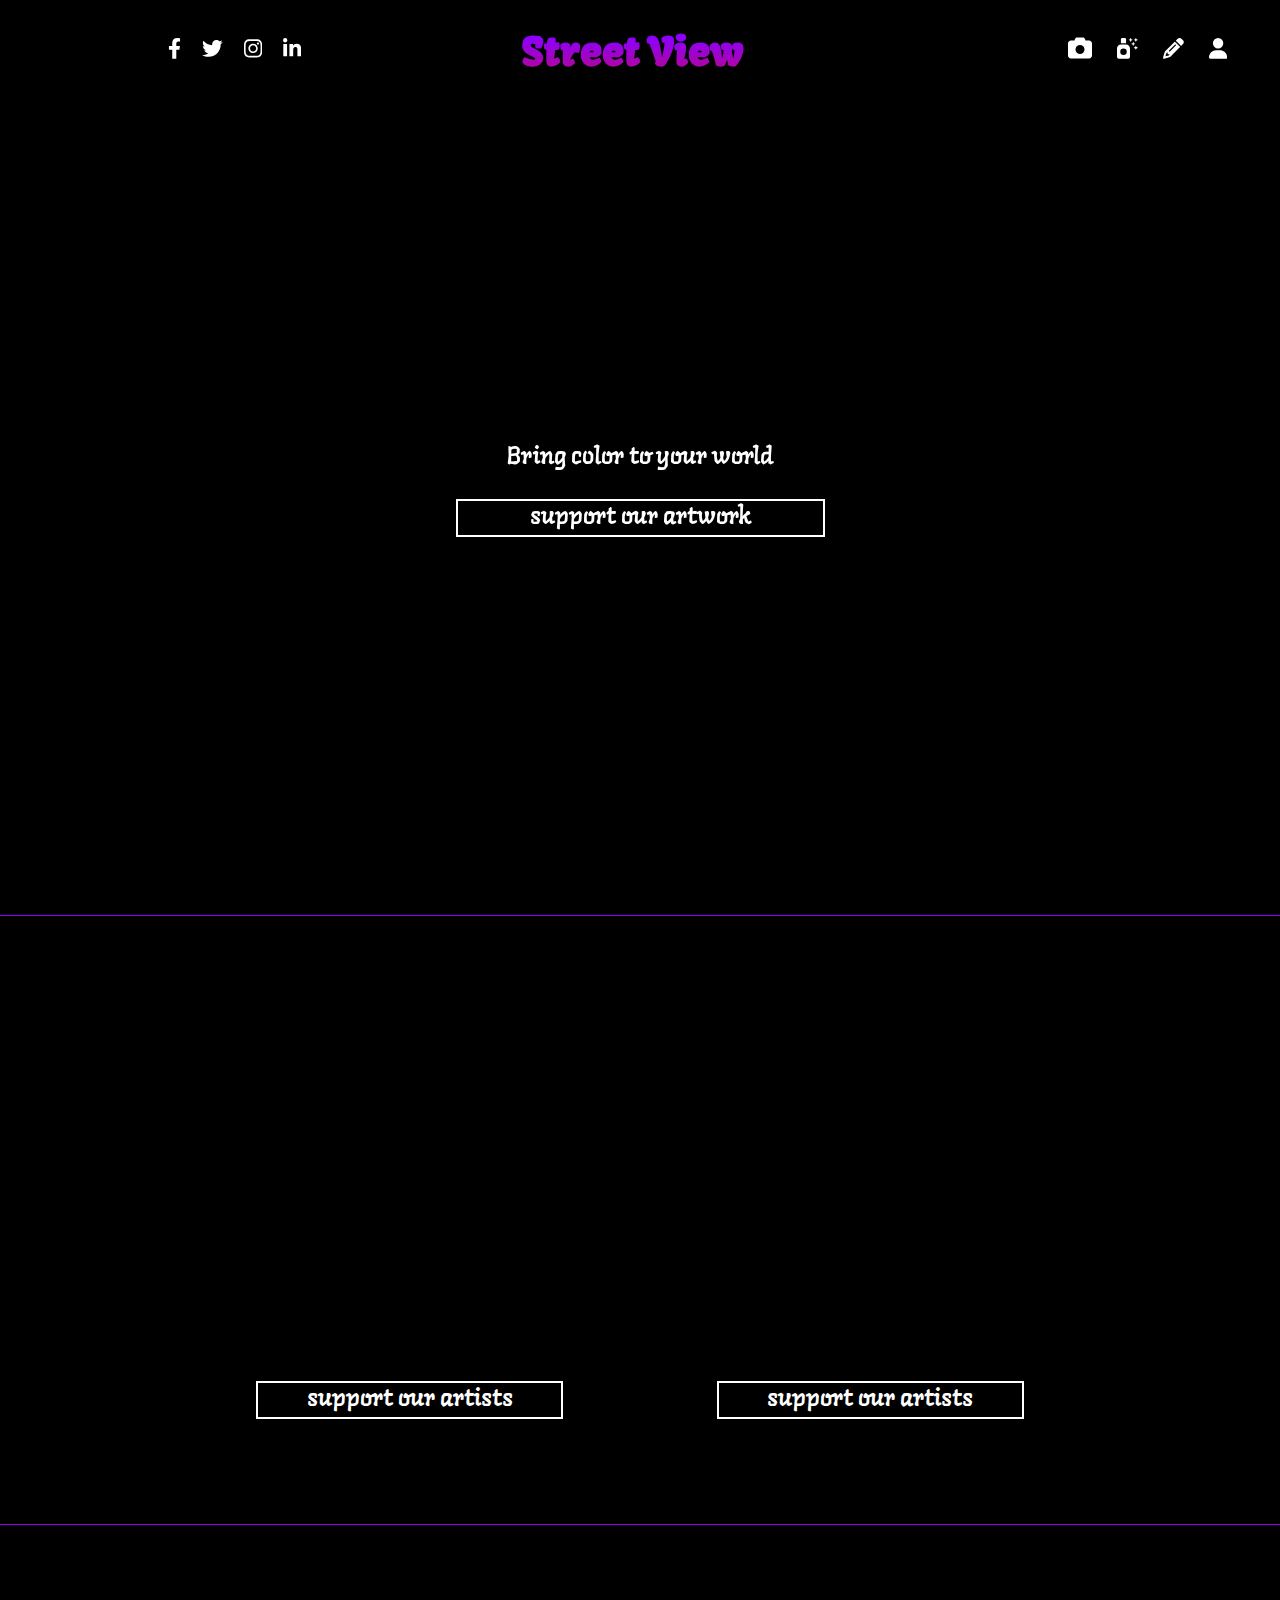
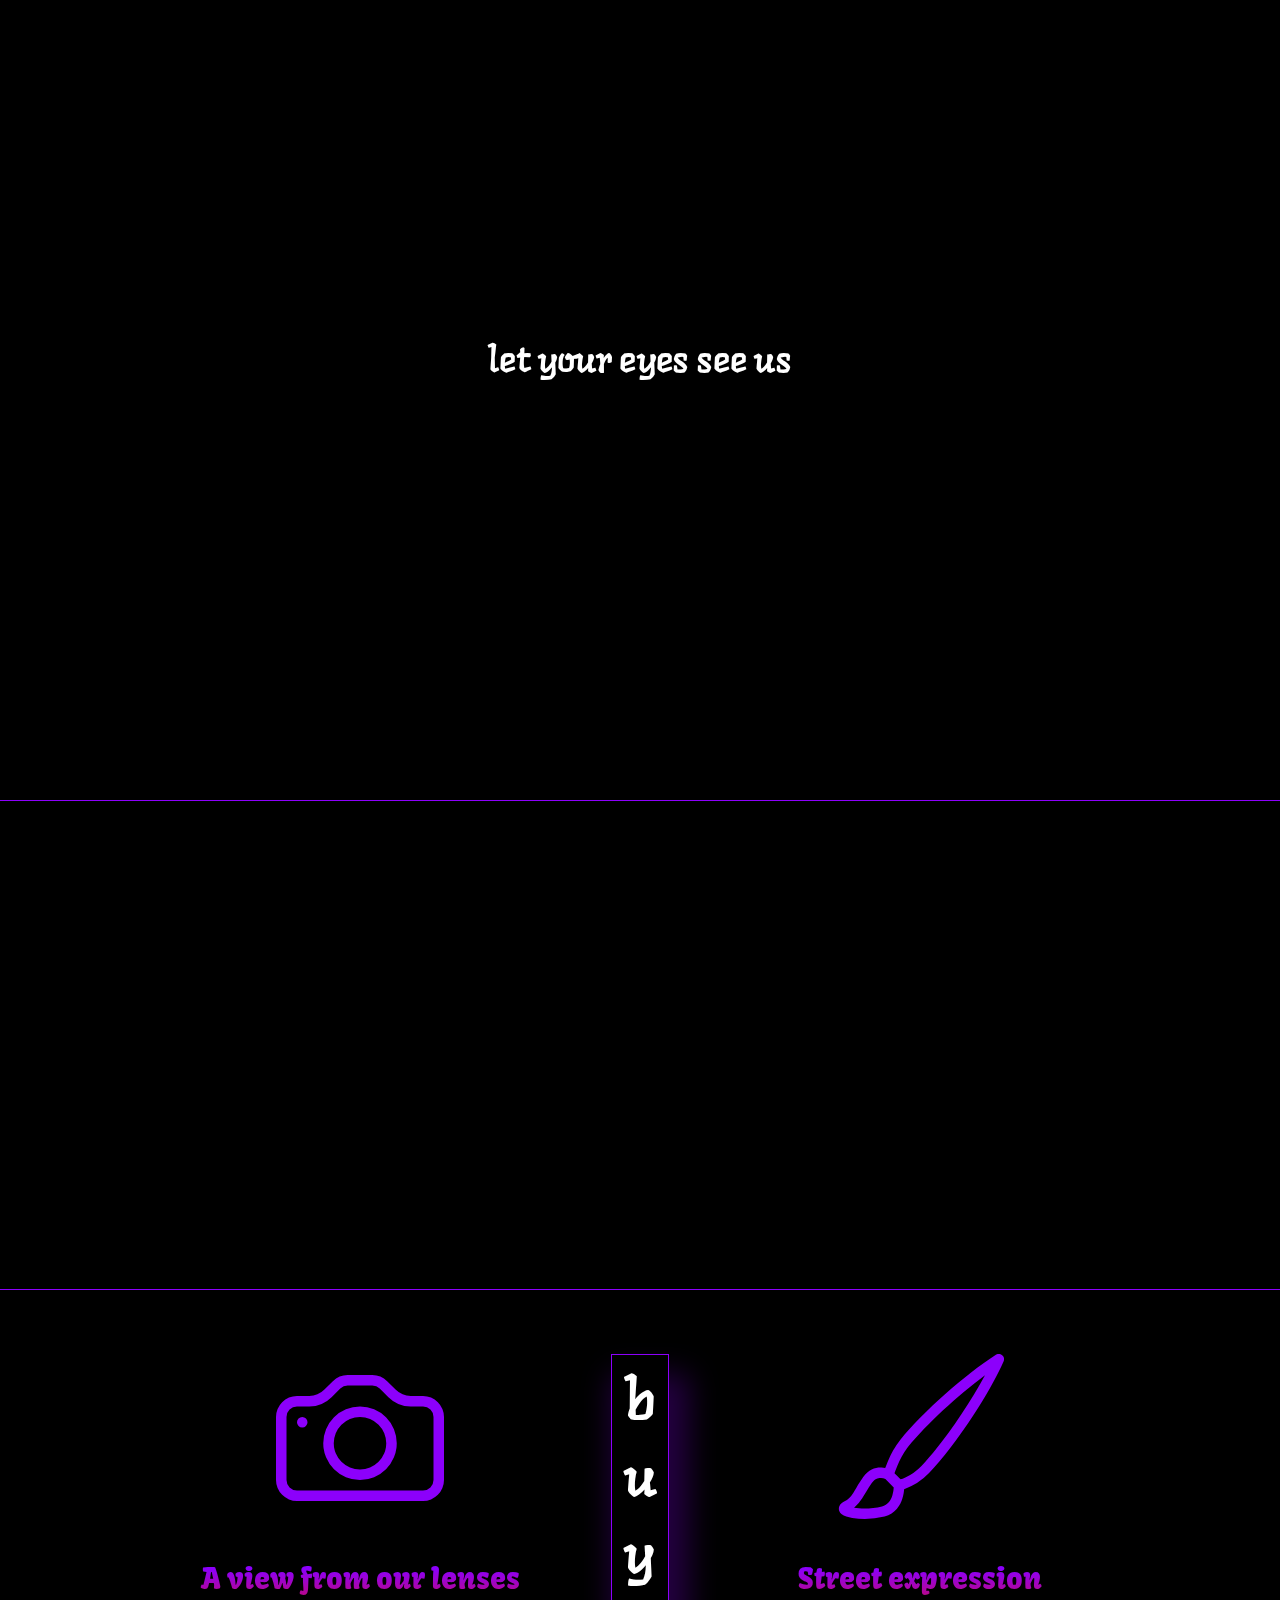
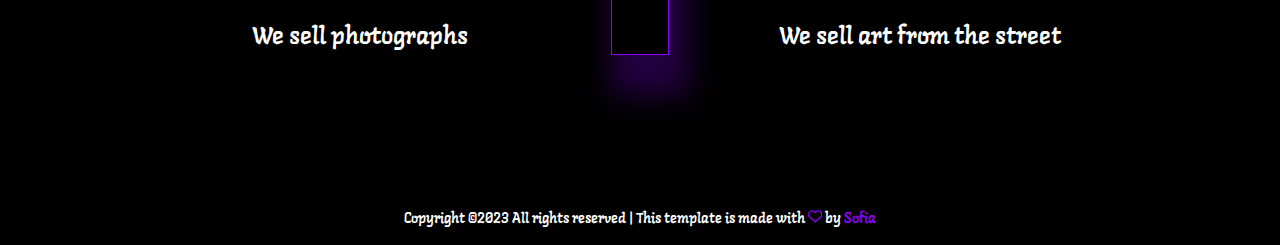
<file: index.html>
<!DOCTYPE html>
<html lang="en">
<head>
    <meta charset="UTF-8">
    <meta name="description" content="Free Web tutorials">
    <meta name="keywords" content="art, grafitti, photographs">
    <meta name="author" content="Sofia Costa">
    <meta name="viewport" content="width=device-width, initial-scale=1.0">
    <title>Street View</title>
    <link rel="stylesheet" href="main.css">

    <!--langar-->
    <link rel="preconnect" href="https://fonts.googleapis.com">
    <link rel="preconnect" href="https://fonts.gstatic.com" crossorigin>
    <link href="https://fonts.googleapis.com/css2?family=Langar&display=swap" rel="stylesheet">

    <!--kavoon-->
    <link rel="preconnect" href="https://fonts.googleapis.com">
    <link rel="preconnect" href="https://fonts.gstatic.com" crossorigin>
    <link href="https://fonts.googleapis.com/css2?family=Kavoon&display=swap" rel="stylesheet">
</head>
<body>
    <!--header start-->
    <header>
        <ul id="social">
            <li><svg xmlns="http://www.w3.org/2000/svg" height="1.3em" viewBox="0 0 320 512"><!--! Font Awesome Free 6.4.0 by @fontawesome - https://fontawesome.com License - https://fontawesome.com/license (Commercial License) Copyright 2023 Fonticons, Inc. --><path d="M279.14 288l14.22-92.66h-88.91v-60.13c0-25.35 12.42-50.06 52.24-50.06h40.42V6.26S260.43 0 225.36 0c-73.22 0-121.08 44.38-121.08 124.72v70.62H22.89V288h81.39v224h100.17V288z"/></svg></li>
            <li><svg xmlns="http://www.w3.org/2000/svg" height="1.3em" viewBox="0 0 512 512"><!--! Font Awesome Free 6.4.0 by @fontawesome - https://fontawesome.com License - https://fontawesome.com/license (Commercial License) Copyright 2023 Fonticons, Inc. --><path d="M459.37 151.716c.325 4.548.325 9.097.325 13.645 0 138.72-105.583 298.558-298.558 298.558-59.452 0-114.68-17.219-161.137-47.106 8.447.974 16.568 1.299 25.34 1.299 49.055 0 94.213-16.568 130.274-44.832-46.132-.975-84.792-31.188-98.112-72.772 6.498.974 12.995 1.624 19.818 1.624 9.421 0 18.843-1.3 27.614-3.573-48.081-9.747-84.143-51.98-84.143-102.985v-1.299c13.969 7.797 30.214 12.67 47.431 13.319-28.264-18.843-46.781-51.005-46.781-87.391 0-19.492 5.197-37.36 14.294-52.954 51.655 63.675 129.3 105.258 216.365 109.807-1.624-7.797-2.599-15.918-2.599-24.04 0-57.828 46.782-104.934 104.934-104.934 30.213 0 57.502 12.67 76.67 33.137 23.715-4.548 46.456-13.32 66.599-25.34-7.798 24.366-24.366 44.833-46.132 57.827 21.117-2.273 41.584-8.122 60.426-16.243-14.292 20.791-32.161 39.308-52.628 54.253z"/></svg></li>
            <li><svg xmlns="http://www.w3.org/2000/svg" height="1.3em" viewBox="0 0 448 512"><!--! Font Awesome Free 6.4.0 by @fontawesome - https://fontawesome.com License - https://fontawesome.com/license (Commercial License) Copyright 2023 Fonticons, Inc. --><path d="M224.1 141c-63.6 0-114.9 51.3-114.9 114.9s51.3 114.9 114.9 114.9S339 319.5 339 255.9 287.7 141 224.1 141zm0 189.6c-41.1 0-74.7-33.5-74.7-74.7s33.5-74.7 74.7-74.7 74.7 33.5 74.7 74.7-33.6 74.7-74.7 74.7zm146.4-194.3c0 14.9-12 26.8-26.8 26.8-14.9 0-26.8-12-26.8-26.8s12-26.8 26.8-26.8 26.8 12 26.8 26.8zm76.1 27.2c-1.7-35.9-9.9-67.7-36.2-93.9-26.2-26.2-58-34.4-93.9-36.2-37-2.1-147.9-2.1-184.9 0-35.8 1.7-67.6 9.9-93.9 36.1s-34.4 58-36.2 93.9c-2.1 37-2.1 147.9 0 184.9 1.7 35.9 9.9 67.7 36.2 93.9s58 34.4 93.9 36.2c37 2.1 147.9 2.1 184.9 0 35.9-1.7 67.7-9.9 93.9-36.2 26.2-26.2 34.4-58 36.2-93.9 2.1-37 2.1-147.8 0-184.8zM398.8 388c-7.8 19.6-22.9 34.7-42.6 42.6-29.5 11.7-99.5 9-132.1 9s-102.7 2.6-132.1-9c-19.6-7.8-34.7-22.9-42.6-42.6-11.7-29.5-9-99.5-9-132.1s-2.6-102.7 9-132.1c7.8-19.6 22.9-34.7 42.6-42.6 29.5-11.7 99.5-9 132.1-9s102.7-2.6 132.1 9c19.6 7.8 34.7 22.9 42.6 42.6 11.7 29.5 9 99.5 9 132.1s2.7 102.7-9 132.1z"/></svg></li>
            <li><svg xmlns="http://www.w3.org/2000/svg" height="1.3em" viewBox="0 0 448 512"><!--! Font Awesome Free 6.4.0 by @fontawesome - https://fontawesome.com License - https://fontawesome.com/license (Commercial License) Copyright 2023 Fonticons, Inc. --><path d="M100.28 448H7.4V148.9h92.88zM53.79 108.1C24.09 108.1 0 83.5 0 53.8a53.79 53.79 0 0 1 107.58 0c0 29.7-24.1 54.3-53.79 54.3zM447.9 448h-92.68V302.4c0-34.7-.7-79.2-48.29-79.2-48.29 0-55.69 37.7-55.69 76.7V448h-92.78V148.9h89.08v40.8h1.3c12.4-23.5 42.69-48.3 87.88-48.3 94 0 111.28 61.9 111.28 142.3V448z"/></svg></li>
        </ul>

        <a href="index.html"><h1>Street View</h1></a>

        <ul id="menu">
            <li>
                <a href="photographs.html"><svg id="camera" xmlns="http://www.w3.org/2000/svg" height="1.5em" viewBox="0 0 512 512"><!--! Font Awesome Free 6.4.2 by @fontawesome - https://fontawesome.com License - https://fontawesome.com/license (Commercial License) Copyright 2023 Fonticons, Inc. --><path d="M149.1 64.8L138.7 96H64C28.7 96 0 124.7 0 160V416c0 35.3 28.7 64 64 64H448c35.3 0 64-28.7 64-64V160c0-35.3-28.7-64-64-64H373.3L362.9 64.8C356.4 45.2 338.1 32 317.4 32H194.6c-20.7 0-39 13.2-45.5 32.8zM256 192a96 96 0 1 1 0 192 96 96 0 1 1 0-192z"/></svg></a>
                <p class="menuInfo" id="photographs">Photographs</p>
            </li>
            <li>
                <a href="paintings.html"><svg id="spray" xmlns="http://www.w3.org/2000/svg" height="1.3em" viewBox="0 0 512 512"><!--! Font Awesome Free 6.4.2 by @fontawesome - https://fontawesome.com License - https://fontawesome.com/license (Commercial License) Copyright 2023 Fonticons, Inc. --><path d="M96 32v96H224V32c0-17.7-14.3-32-32-32H128C110.3 0 96 14.3 96 32zm0 128c-53 0-96 43-96 96V464c0 26.5 21.5 48 48 48H272c26.5 0 48-21.5 48-48V256c0-53-43-96-96-96H96zm64 96a80 80 0 1 1 0 160 80 80 0 1 1 0-160zM384 48c0-1.4-1-3-2.2-3.6L352 32 339.6 2.2C339 1 337.4 0 336 0s-3 1-3.6 2.2L320 32 290.2 44.4C289 45 288 46.6 288 48c0 1.4 1 3 2.2 3.6L320 64l12.4 29.8C333 95 334.6 96 336 96s3-1 3.6-2.2L352 64l29.8-12.4C383 51 384 49.4 384 48zm76.4 45.8C461 95 462.6 96 464 96s3-1 3.6-2.2L480 64l29.8-12.4C511 51 512 49.4 512 48c0-1.4-1-3-2.2-3.6L480 32 467.6 2.2C467 1 465.4 0 464 0s-3 1-3.6 2.2L448 32 418.2 44.4C417 45 416 46.6 416 48c0 1.4 1 3 2.2 3.6L448 64l12.4 29.8zm7.2 100.4c-.6-1.2-2.2-2.2-3.6-2.2s-3 1-3.6 2.2L448 224l-29.8 12.4c-1.2 .6-2.2 2.2-2.2 3.6c0 1.4 1 3 2.2 3.6L448 256l12.4 29.8c.6 1.2 2.2 2.2 3.6 2.2s3-1 3.6-2.2L480 256l29.8-12.4c1.2-.6 2.2-2.2 2.2-3.6c0-1.4-1-3-2.2-3.6L480 224l-12.4-29.8zM448 144c0-1.4-1-3-2.2-3.6L416 128 403.6 98.2C403 97 401.4 96 400 96s-3 1-3.6 2.2L384 128l-29.8 12.4c-1.2 .6-2.2 2.2-2.2 3.6c0 1.4 1 3 2.2 3.6L384 160l12.4 29.8c.6 1.2 2.2 2.2 3.6 2.2s3-1 3.6-2.2L416 160l29.8-12.4c1.2-.6 2.2-2.2 2.2-3.6z"/></svg></a>
                <p class="menuInfo" id="paintings">Paintings</p>
            </li>
            <li>
                <a href="register.html"><svg id="pencil" xmlns="http://www.w3.org/2000/svg" height="1.3em" viewBox="0 0 512 512"><!--! Font Awesome Free 6.4.2 by @fontawesome - https://fontawesome.com License - https://fontawesome.com/license (Commercial License) Copyright 2023 Fonticons, Inc. --><path d="M410.3 231l11.3-11.3-33.9-33.9-62.1-62.1L291.7 89.8l-11.3 11.3-22.6 22.6L58.6 322.9c-10.4 10.4-18 23.3-22.2 37.4L1 480.7c-2.5 8.4-.2 17.5 6.1 23.7s15.3 8.5 23.7 6.1l120.3-35.4c14.1-4.2 27-11.8 37.4-22.2L387.7 253.7 410.3 231zM160 399.4l-9.1 22.7c-4 3.1-8.5 5.4-13.3 6.9L59.4 452l23-78.1c1.4-4.9 3.8-9.4 6.9-13.3l22.7-9.1v32c0 8.8 7.2 16 16 16h32zM362.7 18.7L348.3 33.2 325.7 55.8 314.3 67.1l33.9 33.9 62.1 62.1 33.9 33.9 11.3-11.3 22.6-22.6 14.5-14.5c25-25 25-65.5 0-90.5L453.3 18.7c-25-25-65.5-25-90.5 0zm-47.4 168l-144 144c-6.2 6.2-16.4 6.2-22.6 0s-6.2-16.4 0-22.6l144-144c6.2-6.2 16.4-6.2 22.6 0s6.2 16.4 0 22.6z"/></svg></a>               
                <p class="menuInfo" id="register">Contact</p>
            </li>
            <li>
                <a href="login.html"><svg id="user" xmlns="http://www.w3.org/2000/svg" height="1.3em" viewBox="0 0 448 512"><!--! Font Awesome Free 6.4.2 by @fontawesome - https://fontawesome.com License - https://fontawesome.com/license (Commercial License) Copyright 2023 Fonticons, Inc. --><path d="M224 256A128 128 0 1 0 224 0a128 128 0 1 0 0 256zm-45.7 48C79.8 304 0 383.8 0 482.3C0 498.7 13.3 512 29.7 512H418.3c16.4 0 29.7-13.3 29.7-29.7C448 383.8 368.2 304 269.7 304H178.3z"/></svg></a>
                <p class="menuInfo" id="login">Sign Up</p>
            </li>
        </ul>
    </header>
    <!--header end-->

    <!--banner start-->

    <section id="banner">
        <span>
            <p>Bring color to your world</p>
            <a href="photographs.html">support our artwork</a>
        </span>
    </section>

    <!--banner end-->

    <!--art presentation suport us start-->
    <section id="supportus">
       
            <div id="life">
                <p>life•is•art</p>
            </div>
       
            <div id="love">
                <p>love•is•art</p>
            </div>

            <a href="paintings.html">support our artists</a>

            <a href="photographs.html">support our artists</a>
       
    </section>
    <!--art presentation suport us end-->

    <!--get to know start-->
    
    <section id="seeus">
        <span>
            <p>let your eyes see us</p>
        </span>
    </section>
    <!--get to know end-->

    <!--get to know start-->
    
    <section id="locations">
        <div id="brooklyn">
            <p>Brooklyn</p>
        </div>

        <div id="manhattan">
            <p>Manhattan</p>
        </div>

        <div id="bronx">
            <p>Bronx</p>
        </div>
    </section>
    <!--get to know end-->

    <!-- gallery presentation start-->
    <section id="gallery">
        <a href="photographs.html"><svg xmlns="http://www.w3.org/2000/svg" height="7em" fill="currentColor" class="bi bi-camera" viewBox="0 0 16 16"> <path d="M15 12a1 1 0 0 1-1 1H2a1 1 0 0 1-1-1V6a1 1 0 0 1 1-1h1.172a3 3 0 0 0 2.12-.879l.83-.828A1 1 0 0 1 6.827 3h2.344a1 1 0 0 1 .707.293l.828.828A3 3 0 0 0 12.828 5H14a1 1 0 0 1 1 1v6zM2 4a2 2 0 0 0-2 2v6a2 2 0 0 0 2 2h12a2 2 0 0 0 2-2V6a2 2 0 0 0-2-2h-1.172a2 2 0 0 1-1.414-.586l-.828-.828A2 2 0 0 0 9.172 2H6.828a2 2 0 0 0-1.414.586l-.828.828A2 2 0 0 1 3.172 4H2z"/> <path d="M8 11a2.5 2.5 0 1 1 0-5 2.5 2.5 0 0 1 0 5zm0 1a3.5 3.5 0 1 0 0-7 3.5 3.5 0 0 0 0 7zM3 6.5a.5.5 0 1 1-1 0 .5.5 0 0 1 1 0z"/> </svg></a>        
        <a href="paintings.html" id="buy">b<br>u<br>y</a>
        <a href="paintings.html"><svg xmlns="http://www.w3.org/2000/svg" height="7em" fill="currentColor" class="bi bi-brush" viewBox="0 0 16 16"> <path d="M15.825.12a.5.5 0 0 1 .132.584c-1.53 3.43-4.743 8.17-7.095 10.64a6.067 6.067 0 0 1-2.373 1.534c-.018.227-.06.538-.16.868-.201.659-.667 1.479-1.708 1.74a8.118 8.118 0 0 1-3.078.132 3.659 3.659 0 0 1-.562-.135 1.382 1.382 0 0 1-.466-.247.714.714 0 0 1-.204-.288.622.622 0 0 1 .004-.443c.095-.245.316-.38.461-.452.394-.197.625-.453.867-.826.095-.144.184-.297.287-.472l.117-.198c.151-.255.326-.54.546-.848.528-.739 1.201-.925 1.746-.896.126.007.243.025.348.048.062-.172.142-.38.238-.608.261-.619.658-1.419 1.187-2.069 2.176-2.67 6.18-6.206 9.117-8.104a.5.5 0 0 1 .596.04zM4.705 11.912a1.23 1.23 0 0 0-.419-.1c-.246-.013-.573.05-.879.479-.197.275-.355.532-.5.777l-.105.177c-.106.181-.213.362-.32.528a3.39 3.39 0 0 1-.76.861c.69.112 1.736.111 2.657-.12.559-.139.843-.569.993-1.06a3.122 3.122 0 0 0 .126-.75l-.793-.792zm1.44.026c.12-.04.277-.1.458-.183a5.068 5.068 0 0 0 1.535-1.1c1.9-1.996 4.412-5.57 6.052-8.631-2.59 1.927-5.566 4.66-7.302 6.792-.442.543-.795 1.243-1.042 1.826-.121.288-.214.54-.275.72v.001l.575.575zm-4.973 3.04.007-.005a.031.031 0 0 1-.007.004zm3.582-3.043.002.001h-.002z"/></svg></a>        
        <span>
            <p class="highlights">A view from our lenses</p>
            <p>We sell photographs</p>
        </span>
        <span>
            <p class="highlights">Street expression</p>
            <p>We sell art from the street</p>
        </span>
    </section>
    <!-- gallery presentation end-->

    <!-- footer start -->
    <footer>
        <div>
            <p>Copyright ©2023 All rights reserved | This template is made with 
                <svg xmlns="http://www.w3.org/2000/svg" height="1em" viewBox="0 0 512 512"><!--! Font Awesome Free 6.4.0 by @fontawesome - https://fontawesome.com License - https://fontawesome.com/license (Commercial License) Copyright 2023 Fonticons, Inc. --><path d="M225.8 468.2l-2.5-2.3L48.1 303.2C17.4 274.7 0 234.7 0 192.8v-3.3c0-70.4 50-130.8 119.2-144C158.6 37.9 198.9 47 231 69.6c9 6.4 17.4 13.8 25 22.3c4.2-4.8 8.7-9.2 13.5-13.3c3.7-3.2 7.5-6.2 11.5-9c0 0 0 0 0 0C313.1 47 353.4 37.9 392.8 45.4C462 58.6 512 119.1 512 189.5v3.3c0 41.9-17.4 81.9-48.1 110.4L288.7 465.9l-2.5 2.3c-8.2 7.6-19 11.9-30.2 11.9s-22-4.2-30.2-11.9zM239.1 145c-.4-.3-.7-.7-1-1.1l-17.8-20c0 0-.1-.1-.1-.1c0 0 0 0 0 0c-23.1-25.9-58-37.7-92-31.2C81.6 101.5 48 142.1 48 189.5v3.3c0 28.5 11.9 55.8 32.8 75.2L256 430.7 431.2 268c20.9-19.4 32.8-46.7 32.8-75.2v-3.3c0-47.3-33.6-88-80.1-96.9c-34-6.5-69 5.4-92 31.2c0 0 0 0-.1 .1s0 0-.1 .1l-17.8 20c-.3 .4-.7 .7-1 1.1c-4.5 4.5-10.6 7-16.9 7s-12.4-2.5-16.9-7z"/></svg>
                 by 
                 <a>Sofia</a>
            </p>
        </div> 
    </footer>
    <!-- footer end -->
    

</body>
</html>
</file>
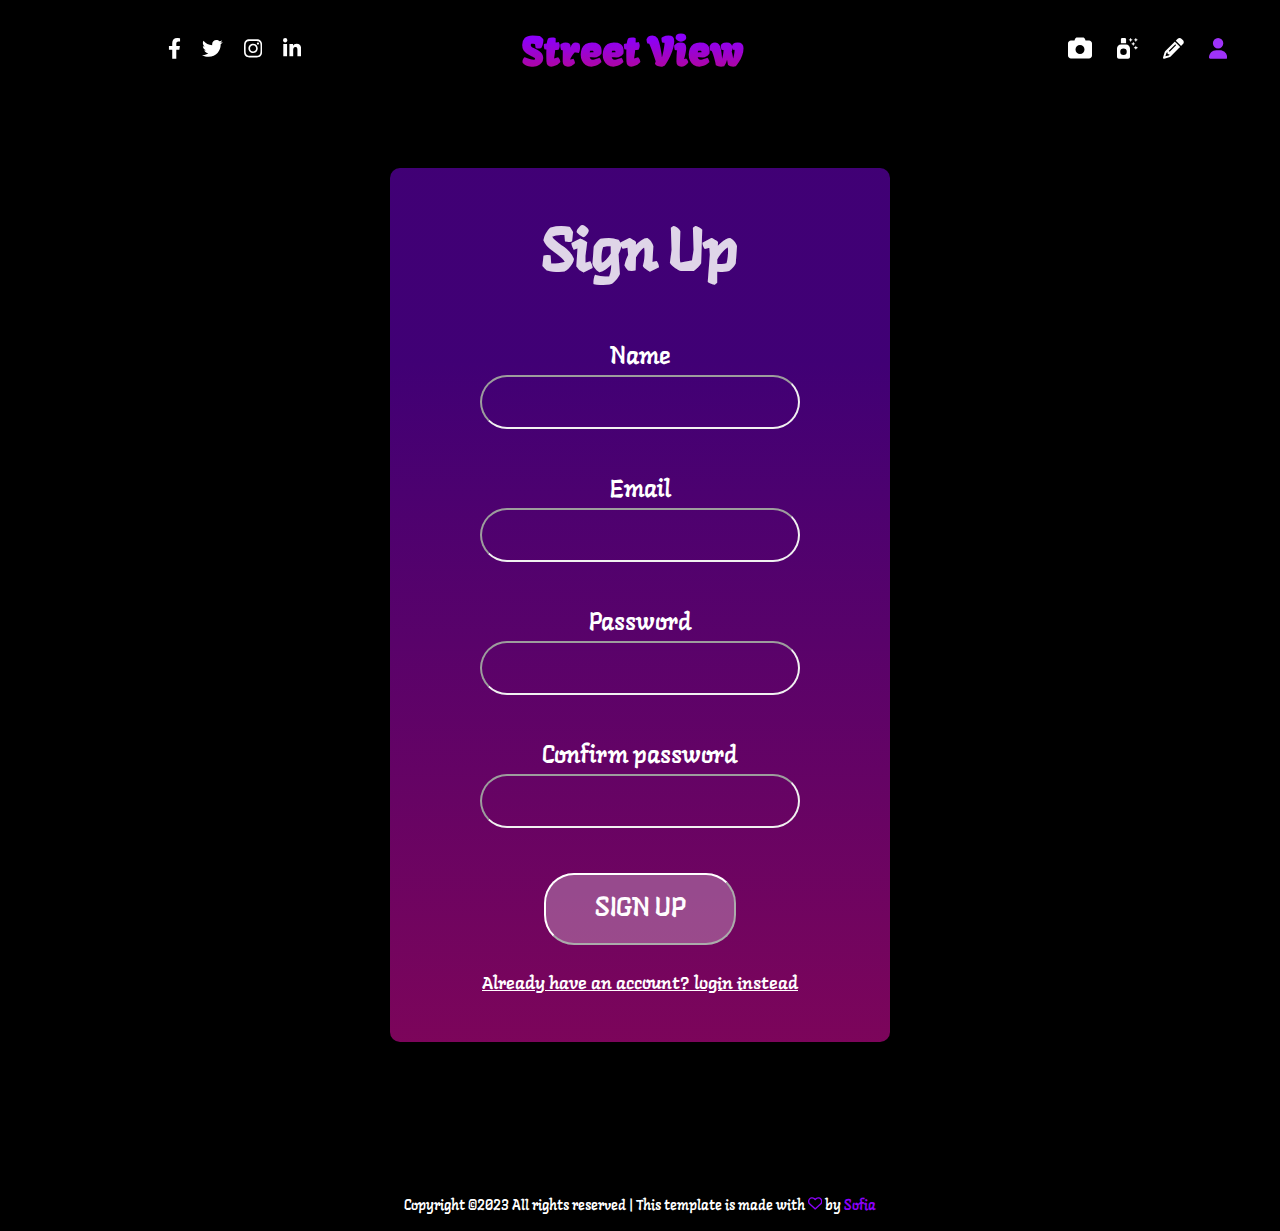
<file: login.html>
<!DOCTYPE html>
<html lang="en">
<head>
    <meta charset="UTF-8">
    <meta name="description" content="Free Web tutorials">
    <meta name="keywords" content="art, grafitti, photographs">
    <meta name="author" content="Sofia Costa">
    <meta name="viewport" content="width=device-width, initial-scale=1.0">
    <title>Street View</title>
    <link rel="stylesheet" href="login.css">

    <!--langar-->
    <link rel="preconnect" href="https://fonts.googleapis.com">
    <link rel="preconnect" href="https://fonts.gstatic.com" crossorigin>
    <link href="https://fonts.googleapis.com/css2?family=Langar&display=swap" rel="stylesheet">

    <!--kavoon-->
    <link rel="preconnect" href="https://fonts.googleapis.com">
    <link rel="preconnect" href="https://fonts.gstatic.com" crossorigin>
    <link href="https://fonts.googleapis.com/css2?family=Kavoon&display=swap" rel="stylesheet">
</head>
<body>
    <!--header start-->
    <header>
        <ul id="social">
            <li><svg xmlns="http://www.w3.org/2000/svg" height="1.3em" viewBox="0 0 320 512"><!--! Font Awesome Free 6.4.0 by @fontawesome - https://fontawesome.com License - https://fontawesome.com/license (Commercial License) Copyright 2023 Fonticons, Inc. --><path d="M279.14 288l14.22-92.66h-88.91v-60.13c0-25.35 12.42-50.06 52.24-50.06h40.42V6.26S260.43 0 225.36 0c-73.22 0-121.08 44.38-121.08 124.72v70.62H22.89V288h81.39v224h100.17V288z"/></svg></li>
            <li><svg xmlns="http://www.w3.org/2000/svg" height="1.3em" viewBox="0 0 512 512"><!--! Font Awesome Free 6.4.0 by @fontawesome - https://fontawesome.com License - https://fontawesome.com/license (Commercial License) Copyright 2023 Fonticons, Inc. --><path d="M459.37 151.716c.325 4.548.325 9.097.325 13.645 0 138.72-105.583 298.558-298.558 298.558-59.452 0-114.68-17.219-161.137-47.106 8.447.974 16.568 1.299 25.34 1.299 49.055 0 94.213-16.568 130.274-44.832-46.132-.975-84.792-31.188-98.112-72.772 6.498.974 12.995 1.624 19.818 1.624 9.421 0 18.843-1.3 27.614-3.573-48.081-9.747-84.143-51.98-84.143-102.985v-1.299c13.969 7.797 30.214 12.67 47.431 13.319-28.264-18.843-46.781-51.005-46.781-87.391 0-19.492 5.197-37.36 14.294-52.954 51.655 63.675 129.3 105.258 216.365 109.807-1.624-7.797-2.599-15.918-2.599-24.04 0-57.828 46.782-104.934 104.934-104.934 30.213 0 57.502 12.67 76.67 33.137 23.715-4.548 46.456-13.32 66.599-25.34-7.798 24.366-24.366 44.833-46.132 57.827 21.117-2.273 41.584-8.122 60.426-16.243-14.292 20.791-32.161 39.308-52.628 54.253z"/></svg></li>
            <li><svg xmlns="http://www.w3.org/2000/svg" height="1.3em" viewBox="0 0 448 512"><!--! Font Awesome Free 6.4.0 by @fontawesome - https://fontawesome.com License - https://fontawesome.com/license (Commercial License) Copyright 2023 Fonticons, Inc. --><path d="M224.1 141c-63.6 0-114.9 51.3-114.9 114.9s51.3 114.9 114.9 114.9S339 319.5 339 255.9 287.7 141 224.1 141zm0 189.6c-41.1 0-74.7-33.5-74.7-74.7s33.5-74.7 74.7-74.7 74.7 33.5 74.7 74.7-33.6 74.7-74.7 74.7zm146.4-194.3c0 14.9-12 26.8-26.8 26.8-14.9 0-26.8-12-26.8-26.8s12-26.8 26.8-26.8 26.8 12 26.8 26.8zm76.1 27.2c-1.7-35.9-9.9-67.7-36.2-93.9-26.2-26.2-58-34.4-93.9-36.2-37-2.1-147.9-2.1-184.9 0-35.8 1.7-67.6 9.9-93.9 36.1s-34.4 58-36.2 93.9c-2.1 37-2.1 147.9 0 184.9 1.7 35.9 9.9 67.7 36.2 93.9s58 34.4 93.9 36.2c37 2.1 147.9 2.1 184.9 0 35.9-1.7 67.7-9.9 93.9-36.2 26.2-26.2 34.4-58 36.2-93.9 2.1-37 2.1-147.8 0-184.8zM398.8 388c-7.8 19.6-22.9 34.7-42.6 42.6-29.5 11.7-99.5 9-132.1 9s-102.7 2.6-132.1-9c-19.6-7.8-34.7-22.9-42.6-42.6-11.7-29.5-9-99.5-9-132.1s-2.6-102.7 9-132.1c7.8-19.6 22.9-34.7 42.6-42.6 29.5-11.7 99.5-9 132.1-9s102.7-2.6 132.1 9c19.6 7.8 34.7 22.9 42.6 42.6 11.7 29.5 9 99.5 9 132.1s2.7 102.7-9 132.1z"/></svg></li>
            <li><svg xmlns="http://www.w3.org/2000/svg" height="1.3em" viewBox="0 0 448 512"><!--! Font Awesome Free 6.4.0 by @fontawesome - https://fontawesome.com License - https://fontawesome.com/license (Commercial License) Copyright 2023 Fonticons, Inc. --><path d="M100.28 448H7.4V148.9h92.88zM53.79 108.1C24.09 108.1 0 83.5 0 53.8a53.79 53.79 0 0 1 107.58 0c0 29.7-24.1 54.3-53.79 54.3zM447.9 448h-92.68V302.4c0-34.7-.7-79.2-48.29-79.2-48.29 0-55.69 37.7-55.69 76.7V448h-92.78V148.9h89.08v40.8h1.3c12.4-23.5 42.69-48.3 87.88-48.3 94 0 111.28 61.9 111.28 142.3V448z"/></svg></li>
        </ul>

        <a href="index.html"><h1>Street View</h1></a>

        <ul id="menu">
            <li>
                <a href="photographs.html"><svg id="camera" xmlns="http://www.w3.org/2000/svg" height="1.5em" viewBox="0 0 512 512"><!--! Font Awesome Free 6.4.2 by @fontawesome - https://fontawesome.com License - https://fontawesome.com/license (Commercial License) Copyright 2023 Fonticons, Inc. --><path d="M149.1 64.8L138.7 96H64C28.7 96 0 124.7 0 160V416c0 35.3 28.7 64 64 64H448c35.3 0 64-28.7 64-64V160c0-35.3-28.7-64-64-64H373.3L362.9 64.8C356.4 45.2 338.1 32 317.4 32H194.6c-20.7 0-39 13.2-45.5 32.8zM256 192a96 96 0 1 1 0 192 96 96 0 1 1 0-192z"/></svg></a>
                <p class="menuInfo" id="photographs">Photographs</p>
            </li>
            <li>
                <a href="paintings.html"><svg id="spray" xmlns="http://www.w3.org/2000/svg" height="1.3em" viewBox="0 0 512 512"><!--! Font Awesome Free 6.4.2 by @fontawesome - https://fontawesome.com License - https://fontawesome.com/license (Commercial License) Copyright 2023 Fonticons, Inc. --><path d="M96 32v96H224V32c0-17.7-14.3-32-32-32H128C110.3 0 96 14.3 96 32zm0 128c-53 0-96 43-96 96V464c0 26.5 21.5 48 48 48H272c26.5 0 48-21.5 48-48V256c0-53-43-96-96-96H96zm64 96a80 80 0 1 1 0 160 80 80 0 1 1 0-160zM384 48c0-1.4-1-3-2.2-3.6L352 32 339.6 2.2C339 1 337.4 0 336 0s-3 1-3.6 2.2L320 32 290.2 44.4C289 45 288 46.6 288 48c0 1.4 1 3 2.2 3.6L320 64l12.4 29.8C333 95 334.6 96 336 96s3-1 3.6-2.2L352 64l29.8-12.4C383 51 384 49.4 384 48zm76.4 45.8C461 95 462.6 96 464 96s3-1 3.6-2.2L480 64l29.8-12.4C511 51 512 49.4 512 48c0-1.4-1-3-2.2-3.6L480 32 467.6 2.2C467 1 465.4 0 464 0s-3 1-3.6 2.2L448 32 418.2 44.4C417 45 416 46.6 416 48c0 1.4 1 3 2.2 3.6L448 64l12.4 29.8zm7.2 100.4c-.6-1.2-2.2-2.2-3.6-2.2s-3 1-3.6 2.2L448 224l-29.8 12.4c-1.2 .6-2.2 2.2-2.2 3.6c0 1.4 1 3 2.2 3.6L448 256l12.4 29.8c.6 1.2 2.2 2.2 3.6 2.2s3-1 3.6-2.2L480 256l29.8-12.4c1.2-.6 2.2-2.2 2.2-3.6c0-1.4-1-3-2.2-3.6L480 224l-12.4-29.8zM448 144c0-1.4-1-3-2.2-3.6L416 128 403.6 98.2C403 97 401.4 96 400 96s-3 1-3.6 2.2L384 128l-29.8 12.4c-1.2 .6-2.2 2.2-2.2 3.6c0 1.4 1 3 2.2 3.6L384 160l12.4 29.8c.6 1.2 2.2 2.2 3.6 2.2s3-1 3.6-2.2L416 160l29.8-12.4c1.2-.6 2.2-2.2 2.2-3.6z"/></svg></a>
                <p class="menuInfo" id="paintings">Paintings</p>
            </li>
            <li>
                <a href="register.html"><svg id="pencil" xmlns="http://www.w3.org/2000/svg" height="1.3em" viewBox="0 0 512 512"><!--! Font Awesome Free 6.4.2 by @fontawesome - https://fontawesome.com License - https://fontawesome.com/license (Commercial License) Copyright 2023 Fonticons, Inc. --><path d="M410.3 231l11.3-11.3-33.9-33.9-62.1-62.1L291.7 89.8l-11.3 11.3-22.6 22.6L58.6 322.9c-10.4 10.4-18 23.3-22.2 37.4L1 480.7c-2.5 8.4-.2 17.5 6.1 23.7s15.3 8.5 23.7 6.1l120.3-35.4c14.1-4.2 27-11.8 37.4-22.2L387.7 253.7 410.3 231zM160 399.4l-9.1 22.7c-4 3.1-8.5 5.4-13.3 6.9L59.4 452l23-78.1c1.4-4.9 3.8-9.4 6.9-13.3l22.7-9.1v32c0 8.8 7.2 16 16 16h32zM362.7 18.7L348.3 33.2 325.7 55.8 314.3 67.1l33.9 33.9 62.1 62.1 33.9 33.9 11.3-11.3 22.6-22.6 14.5-14.5c25-25 25-65.5 0-90.5L453.3 18.7c-25-25-65.5-25-90.5 0zm-47.4 168l-144 144c-6.2 6.2-16.4 6.2-22.6 0s-6.2-16.4 0-22.6l144-144c6.2-6.2 16.4-6.2 22.6 0s6.2 16.4 0 22.6z"/></svg></a>               
                <p class="menuInfo" id="register">Contact</p>
            </li>
            <li>
                <a href="login.html"><svg id="user" xmlns="http://www.w3.org/2000/svg" height="1.3em" viewBox="0 0 448 512"><!--! Font Awesome Free 6.4.2 by @fontawesome - https://fontawesome.com License - https://fontawesome.com/license (Commercial License) Copyright 2023 Fonticons, Inc. --><path d="M224 256A128 128 0 1 0 224 0a128 128 0 1 0 0 256zm-45.7 48C79.8 304 0 383.8 0 482.3C0 498.7 13.3 512 29.7 512H418.3c16.4 0 29.7-13.3 29.7-29.7C448 383.8 368.2 304 269.7 304H178.3z"/></svg></a>
                <p class="menuInfo" id="login">Sign Up</p>
            </li>
        </ul>
    </header>
    <!--header end-->
    
    <!--register start-->
        <section>
            
            <form>
                <h1>Sign Up</h1>
                <label for="fname">Name</label>
                <input id="fname" class="registerdata" type="text">

                <label for="cemail">Email</label>
                <input id="cemail" class="registerdata" type="email1">

                <label for="subject">Password</label>
                <input id="subject" class="registerdata" type="password">

                <label for="subject">Confirm password</label>
                <input id="subject" class="registerdata" type="password">

                <input id="submit" type="submit" value="SIGN UP">

                <a id="loginacc" href="login.html">Already have an account? login instead</a>
            </form>
        </section>
    <!--register end-->

    <!-- footer start -->
    <footer>
        <div>
            <p>Copyright ©2023 All rights reserved | This template is made with 
                <svg xmlns="http://www.w3.org/2000/svg" height="1em" viewBox="0 0 512 512"><!--! Font Awesome Free 6.4.0 by @fontawesome - https://fontawesome.com License - https://fontawesome.com/license (Commercial License) Copyright 2023 Fonticons, Inc. --><path d="M225.8 468.2l-2.5-2.3L48.1 303.2C17.4 274.7 0 234.7 0 192.8v-3.3c0-70.4 50-130.8 119.2-144C158.6 37.9 198.9 47 231 69.6c9 6.4 17.4 13.8 25 22.3c4.2-4.8 8.7-9.2 13.5-13.3c3.7-3.2 7.5-6.2 11.5-9c0 0 0 0 0 0C313.1 47 353.4 37.9 392.8 45.4C462 58.6 512 119.1 512 189.5v3.3c0 41.9-17.4 81.9-48.1 110.4L288.7 465.9l-2.5 2.3c-8.2 7.6-19 11.9-30.2 11.9s-22-4.2-30.2-11.9zM239.1 145c-.4-.3-.7-.7-1-1.1l-17.8-20c0 0-.1-.1-.1-.1c0 0 0 0 0 0c-23.1-25.9-58-37.7-92-31.2C81.6 101.5 48 142.1 48 189.5v3.3c0 28.5 11.9 55.8 32.8 75.2L256 430.7 431.2 268c20.9-19.4 32.8-46.7 32.8-75.2v-3.3c0-47.3-33.6-88-80.1-96.9c-34-6.5-69 5.4-92 31.2c0 0 0 0-.1 .1s0 0-.1 .1l-17.8 20c-.3 .4-.7 .7-1 1.1c-4.5 4.5-10.6 7-16.9 7s-12.4-2.5-16.9-7z"/></svg>
                 by 
                 <a>Sofia</a>
            </p>
        </div> 
    </footer>
    <!-- footer end -->
    

</body>
</html>
</file>
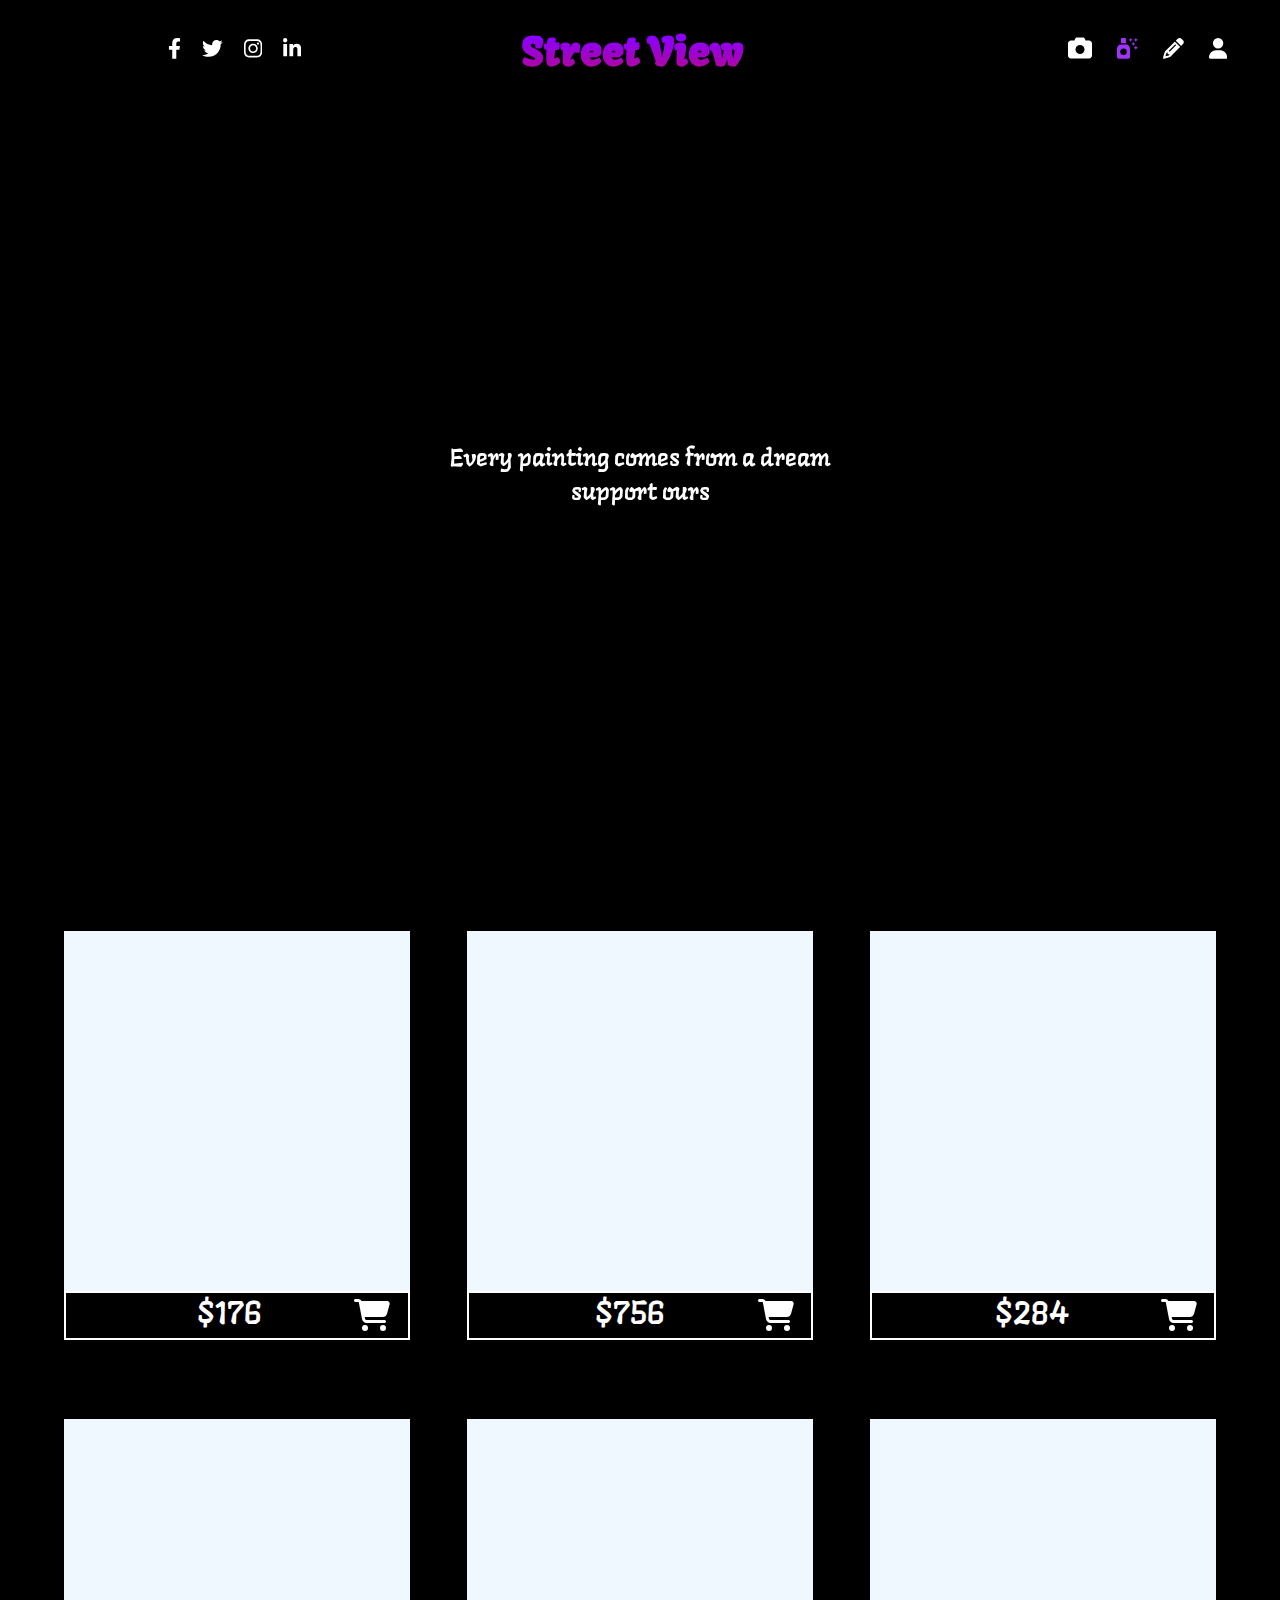
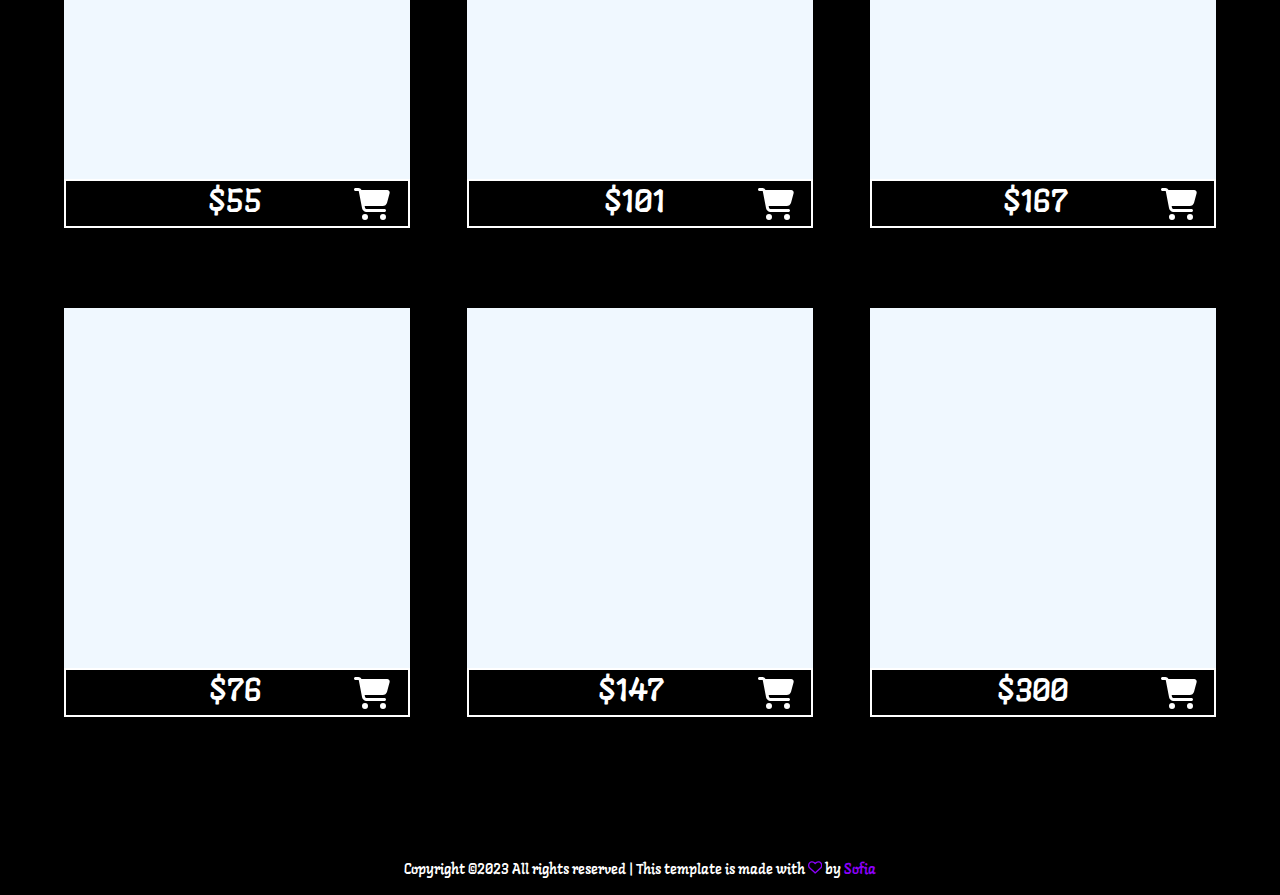
<file: paintings.html>
<!DOCTYPE html>
<html lang="en">
<head>
    <meta charset="UTF-8">
    <meta name="description" content="Free Web tutorials">
    <meta name="keywords" content="art, grafitti, photographs">
    <meta name="author" content="Sofia Costa">
    <meta name="viewport" content="width=device-width, initial-scale=1.0">
    <title>Street View</title>
    <link rel="stylesheet" href="paintings.css">

    <!--langar-->
    <link rel="preconnect" href="https://fonts.googleapis.com">
    <link rel="preconnect" href="https://fonts.gstatic.com" crossorigin>
    <link href="https://fonts.googleapis.com/css2?family=Langar&display=swap" rel="stylesheet">

    <!--kavoon-->
    <link rel="preconnect" href="https://fonts.googleapis.com">
    <link rel="preconnect" href="https://fonts.gstatic.com" crossorigin>
    <link href="https://fonts.googleapis.com/css2?family=Kavoon&display=swap" rel="stylesheet">
</head>
<body>
    <!--header start-->
    <header>
        <ul id="social">
            <li><svg xmlns="http://www.w3.org/2000/svg" height="1.3em" viewBox="0 0 320 512"><!--! Font Awesome Free 6.4.0 by @fontawesome - https://fontawesome.com License - https://fontawesome.com/license (Commercial License) Copyright 2023 Fonticons, Inc. --><path d="M279.14 288l14.22-92.66h-88.91v-60.13c0-25.35 12.42-50.06 52.24-50.06h40.42V6.26S260.43 0 225.36 0c-73.22 0-121.08 44.38-121.08 124.72v70.62H22.89V288h81.39v224h100.17V288z"/></svg></li>
            <li><svg xmlns="http://www.w3.org/2000/svg" height="1.3em" viewBox="0 0 512 512"><!--! Font Awesome Free 6.4.0 by @fontawesome - https://fontawesome.com License - https://fontawesome.com/license (Commercial License) Copyright 2023 Fonticons, Inc. --><path d="M459.37 151.716c.325 4.548.325 9.097.325 13.645 0 138.72-105.583 298.558-298.558 298.558-59.452 0-114.68-17.219-161.137-47.106 8.447.974 16.568 1.299 25.34 1.299 49.055 0 94.213-16.568 130.274-44.832-46.132-.975-84.792-31.188-98.112-72.772 6.498.974 12.995 1.624 19.818 1.624 9.421 0 18.843-1.3 27.614-3.573-48.081-9.747-84.143-51.98-84.143-102.985v-1.299c13.969 7.797 30.214 12.67 47.431 13.319-28.264-18.843-46.781-51.005-46.781-87.391 0-19.492 5.197-37.36 14.294-52.954 51.655 63.675 129.3 105.258 216.365 109.807-1.624-7.797-2.599-15.918-2.599-24.04 0-57.828 46.782-104.934 104.934-104.934 30.213 0 57.502 12.67 76.67 33.137 23.715-4.548 46.456-13.32 66.599-25.34-7.798 24.366-24.366 44.833-46.132 57.827 21.117-2.273 41.584-8.122 60.426-16.243-14.292 20.791-32.161 39.308-52.628 54.253z"/></svg></li>
            <li><svg xmlns="http://www.w3.org/2000/svg" height="1.3em" viewBox="0 0 448 512"><!--! Font Awesome Free 6.4.0 by @fontawesome - https://fontawesome.com License - https://fontawesome.com/license (Commercial License) Copyright 2023 Fonticons, Inc. --><path d="M224.1 141c-63.6 0-114.9 51.3-114.9 114.9s51.3 114.9 114.9 114.9S339 319.5 339 255.9 287.7 141 224.1 141zm0 189.6c-41.1 0-74.7-33.5-74.7-74.7s33.5-74.7 74.7-74.7 74.7 33.5 74.7 74.7-33.6 74.7-74.7 74.7zm146.4-194.3c0 14.9-12 26.8-26.8 26.8-14.9 0-26.8-12-26.8-26.8s12-26.8 26.8-26.8 26.8 12 26.8 26.8zm76.1 27.2c-1.7-35.9-9.9-67.7-36.2-93.9-26.2-26.2-58-34.4-93.9-36.2-37-2.1-147.9-2.1-184.9 0-35.8 1.7-67.6 9.9-93.9 36.1s-34.4 58-36.2 93.9c-2.1 37-2.1 147.9 0 184.9 1.7 35.9 9.9 67.7 36.2 93.9s58 34.4 93.9 36.2c37 2.1 147.9 2.1 184.9 0 35.9-1.7 67.7-9.9 93.9-36.2 26.2-26.2 34.4-58 36.2-93.9 2.1-37 2.1-147.8 0-184.8zM398.8 388c-7.8 19.6-22.9 34.7-42.6 42.6-29.5 11.7-99.5 9-132.1 9s-102.7 2.6-132.1-9c-19.6-7.8-34.7-22.9-42.6-42.6-11.7-29.5-9-99.5-9-132.1s-2.6-102.7 9-132.1c7.8-19.6 22.9-34.7 42.6-42.6 29.5-11.7 99.5-9 132.1-9s102.7-2.6 132.1 9c19.6 7.8 34.7 22.9 42.6 42.6 11.7 29.5 9 99.5 9 132.1s2.7 102.7-9 132.1z"/></svg></li>
            <li><svg xmlns="http://www.w3.org/2000/svg" height="1.3em" viewBox="0 0 448 512"><!--! Font Awesome Free 6.4.0 by @fontawesome - https://fontawesome.com License - https://fontawesome.com/license (Commercial License) Copyright 2023 Fonticons, Inc. --><path d="M100.28 448H7.4V148.9h92.88zM53.79 108.1C24.09 108.1 0 83.5 0 53.8a53.79 53.79 0 0 1 107.58 0c0 29.7-24.1 54.3-53.79 54.3zM447.9 448h-92.68V302.4c0-34.7-.7-79.2-48.29-79.2-48.29 0-55.69 37.7-55.69 76.7V448h-92.78V148.9h89.08v40.8h1.3c12.4-23.5 42.69-48.3 87.88-48.3 94 0 111.28 61.9 111.28 142.3V448z"/></svg></li>
        </ul>

        <a href="index.html"><h1>Street View</h1></a>

        <ul id="menu">
            <li>
                <a href="photographs.html"><svg id="camera" xmlns="http://www.w3.org/2000/svg" height="1.5em" viewBox="0 0 512 512"><!--! Font Awesome Free 6.4.2 by @fontawesome - https://fontawesome.com License - https://fontawesome.com/license (Commercial License) Copyright 2023 Fonticons, Inc. --><path d="M149.1 64.8L138.7 96H64C28.7 96 0 124.7 0 160V416c0 35.3 28.7 64 64 64H448c35.3 0 64-28.7 64-64V160c0-35.3-28.7-64-64-64H373.3L362.9 64.8C356.4 45.2 338.1 32 317.4 32H194.6c-20.7 0-39 13.2-45.5 32.8zM256 192a96 96 0 1 1 0 192 96 96 0 1 1 0-192z"/></svg></a>
                <p class="menuInfo" id="photographs">Photographs</p>
            </li>
            <li>
                <a href="paintings.html"><svg id="spray" xmlns="http://www.w3.org/2000/svg" height="1.3em" viewBox="0 0 512 512"><!--! Font Awesome Free 6.4.2 by @fontawesome - https://fontawesome.com License - https://fontawesome.com/license (Commercial License) Copyright 2023 Fonticons, Inc. --><path d="M96 32v96H224V32c0-17.7-14.3-32-32-32H128C110.3 0 96 14.3 96 32zm0 128c-53 0-96 43-96 96V464c0 26.5 21.5 48 48 48H272c26.5 0 48-21.5 48-48V256c0-53-43-96-96-96H96zm64 96a80 80 0 1 1 0 160 80 80 0 1 1 0-160zM384 48c0-1.4-1-3-2.2-3.6L352 32 339.6 2.2C339 1 337.4 0 336 0s-3 1-3.6 2.2L320 32 290.2 44.4C289 45 288 46.6 288 48c0 1.4 1 3 2.2 3.6L320 64l12.4 29.8C333 95 334.6 96 336 96s3-1 3.6-2.2L352 64l29.8-12.4C383 51 384 49.4 384 48zm76.4 45.8C461 95 462.6 96 464 96s3-1 3.6-2.2L480 64l29.8-12.4C511 51 512 49.4 512 48c0-1.4-1-3-2.2-3.6L480 32 467.6 2.2C467 1 465.4 0 464 0s-3 1-3.6 2.2L448 32 418.2 44.4C417 45 416 46.6 416 48c0 1.4 1 3 2.2 3.6L448 64l12.4 29.8zm7.2 100.4c-.6-1.2-2.2-2.2-3.6-2.2s-3 1-3.6 2.2L448 224l-29.8 12.4c-1.2 .6-2.2 2.2-2.2 3.6c0 1.4 1 3 2.2 3.6L448 256l12.4 29.8c.6 1.2 2.2 2.2 3.6 2.2s3-1 3.6-2.2L480 256l29.8-12.4c1.2-.6 2.2-2.2 2.2-3.6c0-1.4-1-3-2.2-3.6L480 224l-12.4-29.8zM448 144c0-1.4-1-3-2.2-3.6L416 128 403.6 98.2C403 97 401.4 96 400 96s-3 1-3.6 2.2L384 128l-29.8 12.4c-1.2 .6-2.2 2.2-2.2 3.6c0 1.4 1 3 2.2 3.6L384 160l12.4 29.8c.6 1.2 2.2 2.2 3.6 2.2s3-1 3.6-2.2L416 160l29.8-12.4c1.2-.6 2.2-2.2 2.2-3.6z"/></svg></a>
                <p class="menuInfo" id="paintings">Paintings</p>
            </li>
            <li>
                <a href="register.html"><svg id="pencil" xmlns="http://www.w3.org/2000/svg" height="1.3em" viewBox="0 0 512 512"><!--! Font Awesome Free 6.4.2 by @fontawesome - https://fontawesome.com License - https://fontawesome.com/license (Commercial License) Copyright 2023 Fonticons, Inc. --><path d="M410.3 231l11.3-11.3-33.9-33.9-62.1-62.1L291.7 89.8l-11.3 11.3-22.6 22.6L58.6 322.9c-10.4 10.4-18 23.3-22.2 37.4L1 480.7c-2.5 8.4-.2 17.5 6.1 23.7s15.3 8.5 23.7 6.1l120.3-35.4c14.1-4.2 27-11.8 37.4-22.2L387.7 253.7 410.3 231zM160 399.4l-9.1 22.7c-4 3.1-8.5 5.4-13.3 6.9L59.4 452l23-78.1c1.4-4.9 3.8-9.4 6.9-13.3l22.7-9.1v32c0 8.8 7.2 16 16 16h32zM362.7 18.7L348.3 33.2 325.7 55.8 314.3 67.1l33.9 33.9 62.1 62.1 33.9 33.9 11.3-11.3 22.6-22.6 14.5-14.5c25-25 25-65.5 0-90.5L453.3 18.7c-25-25-65.5-25-90.5 0zm-47.4 168l-144 144c-6.2 6.2-16.4 6.2-22.6 0s-6.2-16.4 0-22.6l144-144c6.2-6.2 16.4-6.2 22.6 0s6.2 16.4 0 22.6z"/></svg></a>               
                <p class="menuInfo" id="register">Contact</p>
            </li>
            <li>
                <a href="login.html"><svg id="user" xmlns="http://www.w3.org/2000/svg" height="1.3em" viewBox="0 0 448 512"><!--! Font Awesome Free 6.4.2 by @fontawesome - https://fontawesome.com License - https://fontawesome.com/license (Commercial License) Copyright 2023 Fonticons, Inc. --><path d="M224 256A128 128 0 1 0 224 0a128 128 0 1 0 0 256zm-45.7 48C79.8 304 0 383.8 0 482.3C0 498.7 13.3 512 29.7 512H418.3c16.4 0 29.7-13.3 29.7-29.7C448 383.8 368.2 304 269.7 304H178.3z"/></svg></a>
                <p class="menuInfo" id="login">Sign Up</p>
            </li>
        </ul>
    </header>
    <!--header end-->

    <!--banner start-->

    <section id="banner">
        <span>
            <a>Every painting comes from a dream <br> support ours</a>
        </span>
    </section>

    <!--banner end-->

    <!--gallery start-->
    <section id="gallery">
        <article>
            <div class="painting" id="painting1">
                <p></p>
            </div>
            <div class="prices">
                <p>$176</p>
                <svg xmlns="http://www.w3.org/2000/svg" height="1em" viewBox="0 0 576 512"><!--! Font Awesome Free 6.4.2 by @fontawesome - https://fontawesome.com License - https://fontawesome.com/license (Commercial License) Copyright 2023 Fonticons, Inc. --><path d="M0 24C0 10.7 10.7 0 24 0H69.5c22 0 41.5 12.8 50.6 32h411c26.3 0 45.5 25 38.6 50.4l-41 152.3c-8.5 31.4-37 53.3-69.5 53.3H170.7l5.4 28.5c2.2 11.3 12.1 19.5 23.6 19.5H488c13.3 0 24 10.7 24 24s-10.7 24-24 24H199.7c-34.6 0-64.3-24.6-70.7-58.5L77.4 54.5c-.7-3.8-4-6.5-7.9-6.5H24C10.7 48 0 37.3 0 24zM128 464a48 48 0 1 1 96 0 48 48 0 1 1 -96 0zm336-48a48 48 0 1 1 0 96 48 48 0 1 1 0-96z"/></svg>
            </div>
        </article>

        <article>
            <div class="painting" id="painting2">
                <p></p>
            </div>
            <div class="prices">
                <p>$756</p>
                <svg xmlns="http://www.w3.org/2000/svg" height="1em" viewBox="0 0 576 512"><!--! Font Awesome Free 6.4.2 by @fontawesome - https://fontawesome.com License - https://fontawesome.com/license (Commercial License) Copyright 2023 Fonticons, Inc. --><path d="M0 24C0 10.7 10.7 0 24 0H69.5c22 0 41.5 12.8 50.6 32h411c26.3 0 45.5 25 38.6 50.4l-41 152.3c-8.5 31.4-37 53.3-69.5 53.3H170.7l5.4 28.5c2.2 11.3 12.1 19.5 23.6 19.5H488c13.3 0 24 10.7 24 24s-10.7 24-24 24H199.7c-34.6 0-64.3-24.6-70.7-58.5L77.4 54.5c-.7-3.8-4-6.5-7.9-6.5H24C10.7 48 0 37.3 0 24zM128 464a48 48 0 1 1 96 0 48 48 0 1 1 -96 0zm336-48a48 48 0 1 1 0 96 48 48 0 1 1 0-96z"/></svg>
            </div>
        </article>

        <article>
            <div class="painting" id="painting3">
                <p></p>
            </div>
            <div class="prices">
                <p>$284</p>
                <svg xmlns="http://www.w3.org/2000/svg" height="1em" viewBox="0 0 576 512"><!--! Font Awesome Free 6.4.2 by @fontawesome - https://fontawesome.com License - https://fontawesome.com/license (Commercial License) Copyright 2023 Fonticons, Inc. --><path d="M0 24C0 10.7 10.7 0 24 0H69.5c22 0 41.5 12.8 50.6 32h411c26.3 0 45.5 25 38.6 50.4l-41 152.3c-8.5 31.4-37 53.3-69.5 53.3H170.7l5.4 28.5c2.2 11.3 12.1 19.5 23.6 19.5H488c13.3 0 24 10.7 24 24s-10.7 24-24 24H199.7c-34.6 0-64.3-24.6-70.7-58.5L77.4 54.5c-.7-3.8-4-6.5-7.9-6.5H24C10.7 48 0 37.3 0 24zM128 464a48 48 0 1 1 96 0 48 48 0 1 1 -96 0zm336-48a48 48 0 1 1 0 96 48 48 0 1 1 0-96z"/></svg>
            </div>
        </article>

        <article>
            <div class="painting" id="painting4">
                <p></p>
            </div>
            <div class="prices">
                <p>$55</p>
                <svg xmlns="http://www.w3.org/2000/svg" height="1em" viewBox="0 0 576 512"><!--! Font Awesome Free 6.4.2 by @fontawesome - https://fontawesome.com License - https://fontawesome.com/license (Commercial License) Copyright 2023 Fonticons, Inc. --><path d="M0 24C0 10.7 10.7 0 24 0H69.5c22 0 41.5 12.8 50.6 32h411c26.3 0 45.5 25 38.6 50.4l-41 152.3c-8.5 31.4-37 53.3-69.5 53.3H170.7l5.4 28.5c2.2 11.3 12.1 19.5 23.6 19.5H488c13.3 0 24 10.7 24 24s-10.7 24-24 24H199.7c-34.6 0-64.3-24.6-70.7-58.5L77.4 54.5c-.7-3.8-4-6.5-7.9-6.5H24C10.7 48 0 37.3 0 24zM128 464a48 48 0 1 1 96 0 48 48 0 1 1 -96 0zm336-48a48 48 0 1 1 0 96 48 48 0 1 1 0-96z"/></svg>
            </div>
        </article>

        <article>
            <div class="painting" id="painting5">
                <p></p>
            </div>
            <div class="prices">
                <p>$101</p>
                <svg xmlns="http://www.w3.org/2000/svg" height="1em" viewBox="0 0 576 512"><!--! Font Awesome Free 6.4.2 by @fontawesome - https://fontawesome.com License - https://fontawesome.com/license (Commercial License) Copyright 2023 Fonticons, Inc. --><path d="M0 24C0 10.7 10.7 0 24 0H69.5c22 0 41.5 12.8 50.6 32h411c26.3 0 45.5 25 38.6 50.4l-41 152.3c-8.5 31.4-37 53.3-69.5 53.3H170.7l5.4 28.5c2.2 11.3 12.1 19.5 23.6 19.5H488c13.3 0 24 10.7 24 24s-10.7 24-24 24H199.7c-34.6 0-64.3-24.6-70.7-58.5L77.4 54.5c-.7-3.8-4-6.5-7.9-6.5H24C10.7 48 0 37.3 0 24zM128 464a48 48 0 1 1 96 0 48 48 0 1 1 -96 0zm336-48a48 48 0 1 1 0 96 48 48 0 1 1 0-96z"/></svg>
            </div>
        </article>

        <article>
            <div class="painting" id="painting6">
                <p></p>
            </div>
            <div class="prices">
                <p>$167</p>
                <svg xmlns="http://www.w3.org/2000/svg" height="1em" viewBox="0 0 576 512"><!--! Font Awesome Free 6.4.2 by @fontawesome - https://fontawesome.com License - https://fontawesome.com/license (Commercial License) Copyright 2023 Fonticons, Inc. --><path d="M0 24C0 10.7 10.7 0 24 0H69.5c22 0 41.5 12.8 50.6 32h411c26.3 0 45.5 25 38.6 50.4l-41 152.3c-8.5 31.4-37 53.3-69.5 53.3H170.7l5.4 28.5c2.2 11.3 12.1 19.5 23.6 19.5H488c13.3 0 24 10.7 24 24s-10.7 24-24 24H199.7c-34.6 0-64.3-24.6-70.7-58.5L77.4 54.5c-.7-3.8-4-6.5-7.9-6.5H24C10.7 48 0 37.3 0 24zM128 464a48 48 0 1 1 96 0 48 48 0 1 1 -96 0zm336-48a48 48 0 1 1 0 96 48 48 0 1 1 0-96z"/></svg>
            </div>
        </article>

        <article>
            <div class="painting" id="painting7">
                <p></p>
            </div>
            <div class="prices">
                <p>$76</p>
                <svg xmlns="http://www.w3.org/2000/svg" height="1em" viewBox="0 0 576 512"><!--! Font Awesome Free 6.4.2 by @fontawesome - https://fontawesome.com License - https://fontawesome.com/license (Commercial License) Copyright 2023 Fonticons, Inc. --><path d="M0 24C0 10.7 10.7 0 24 0H69.5c22 0 41.5 12.8 50.6 32h411c26.3 0 45.5 25 38.6 50.4l-41 152.3c-8.5 31.4-37 53.3-69.5 53.3H170.7l5.4 28.5c2.2 11.3 12.1 19.5 23.6 19.5H488c13.3 0 24 10.7 24 24s-10.7 24-24 24H199.7c-34.6 0-64.3-24.6-70.7-58.5L77.4 54.5c-.7-3.8-4-6.5-7.9-6.5H24C10.7 48 0 37.3 0 24zM128 464a48 48 0 1 1 96 0 48 48 0 1 1 -96 0zm336-48a48 48 0 1 1 0 96 48 48 0 1 1 0-96z"/></svg>
            </div>
        </article>

        <article>
            <div class="painting" id="painting8">
                <p></p>
            </div>
            <div class="prices">
                <p>$147</p>
                <svg xmlns="http://www.w3.org/2000/svg" height="1em" viewBox="0 0 576 512"><!--! Font Awesome Free 6.4.2 by @fontawesome - https://fontawesome.com License - https://fontawesome.com/license (Commercial License) Copyright 2023 Fonticons, Inc. --><path d="M0 24C0 10.7 10.7 0 24 0H69.5c22 0 41.5 12.8 50.6 32h411c26.3 0 45.5 25 38.6 50.4l-41 152.3c-8.5 31.4-37 53.3-69.5 53.3H170.7l5.4 28.5c2.2 11.3 12.1 19.5 23.6 19.5H488c13.3 0 24 10.7 24 24s-10.7 24-24 24H199.7c-34.6 0-64.3-24.6-70.7-58.5L77.4 54.5c-.7-3.8-4-6.5-7.9-6.5H24C10.7 48 0 37.3 0 24zM128 464a48 48 0 1 1 96 0 48 48 0 1 1 -96 0zm336-48a48 48 0 1 1 0 96 48 48 0 1 1 0-96z"/></svg>
            </div>
        </article>

        <article>
            <div class="painting" id="painting9">
                <p></p>
            </div>
            <div class="prices">
                <p>$300</p>
                <svg xmlns="http://www.w3.org/2000/svg" height="1em" viewBox="0 0 576 512"><!--! Font Awesome Free 6.4.2 by @fontawesome - https://fontawesome.com License - https://fontawesome.com/license (Commercial License) Copyright 2023 Fonticons, Inc. --><path d="M0 24C0 10.7 10.7 0 24 0H69.5c22 0 41.5 12.8 50.6 32h411c26.3 0 45.5 25 38.6 50.4l-41 152.3c-8.5 31.4-37 53.3-69.5 53.3H170.7l5.4 28.5c2.2 11.3 12.1 19.5 23.6 19.5H488c13.3 0 24 10.7 24 24s-10.7 24-24 24H199.7c-34.6 0-64.3-24.6-70.7-58.5L77.4 54.5c-.7-3.8-4-6.5-7.9-6.5H24C10.7 48 0 37.3 0 24zM128 464a48 48 0 1 1 96 0 48 48 0 1 1 -96 0zm336-48a48 48 0 1 1 0 96 48 48 0 1 1 0-96z"/></svg>
            </div>
        </article>
    </section>

    <!--gallery end-->



    <!-- footer start -->
    <footer>
        <div>
            <p>Copyright ©2023 All rights reserved | This template is made with 
                <svg xmlns="http://www.w3.org/2000/svg" height="1em" viewBox="0 0 512 512"><!--! Font Awesome Free 6.4.0 by @fontawesome - https://fontawesome.com License - https://fontawesome.com/license (Commercial License) Copyright 2023 Fonticons, Inc. --><path d="M225.8 468.2l-2.5-2.3L48.1 303.2C17.4 274.7 0 234.7 0 192.8v-3.3c0-70.4 50-130.8 119.2-144C158.6 37.9 198.9 47 231 69.6c9 6.4 17.4 13.8 25 22.3c4.2-4.8 8.7-9.2 13.5-13.3c3.7-3.2 7.5-6.2 11.5-9c0 0 0 0 0 0C313.1 47 353.4 37.9 392.8 45.4C462 58.6 512 119.1 512 189.5v3.3c0 41.9-17.4 81.9-48.1 110.4L288.7 465.9l-2.5 2.3c-8.2 7.6-19 11.9-30.2 11.9s-22-4.2-30.2-11.9zM239.1 145c-.4-.3-.7-.7-1-1.1l-17.8-20c0 0-.1-.1-.1-.1c0 0 0 0 0 0c-23.1-25.9-58-37.7-92-31.2C81.6 101.5 48 142.1 48 189.5v3.3c0 28.5 11.9 55.8 32.8 75.2L256 430.7 431.2 268c20.9-19.4 32.8-46.7 32.8-75.2v-3.3c0-47.3-33.6-88-80.1-96.9c-34-6.5-69 5.4-92 31.2c0 0 0 0-.1 .1s0 0-.1 .1l-17.8 20c-.3 .4-.7 .7-1 1.1c-4.5 4.5-10.6 7-16.9 7s-12.4-2.5-16.9-7z"/></svg>
                 by 
                 <a>Sofia</a>
            </p>
        </div> 
    </footer>
    <!-- footer end -->
    

</body>
</html>
</file>
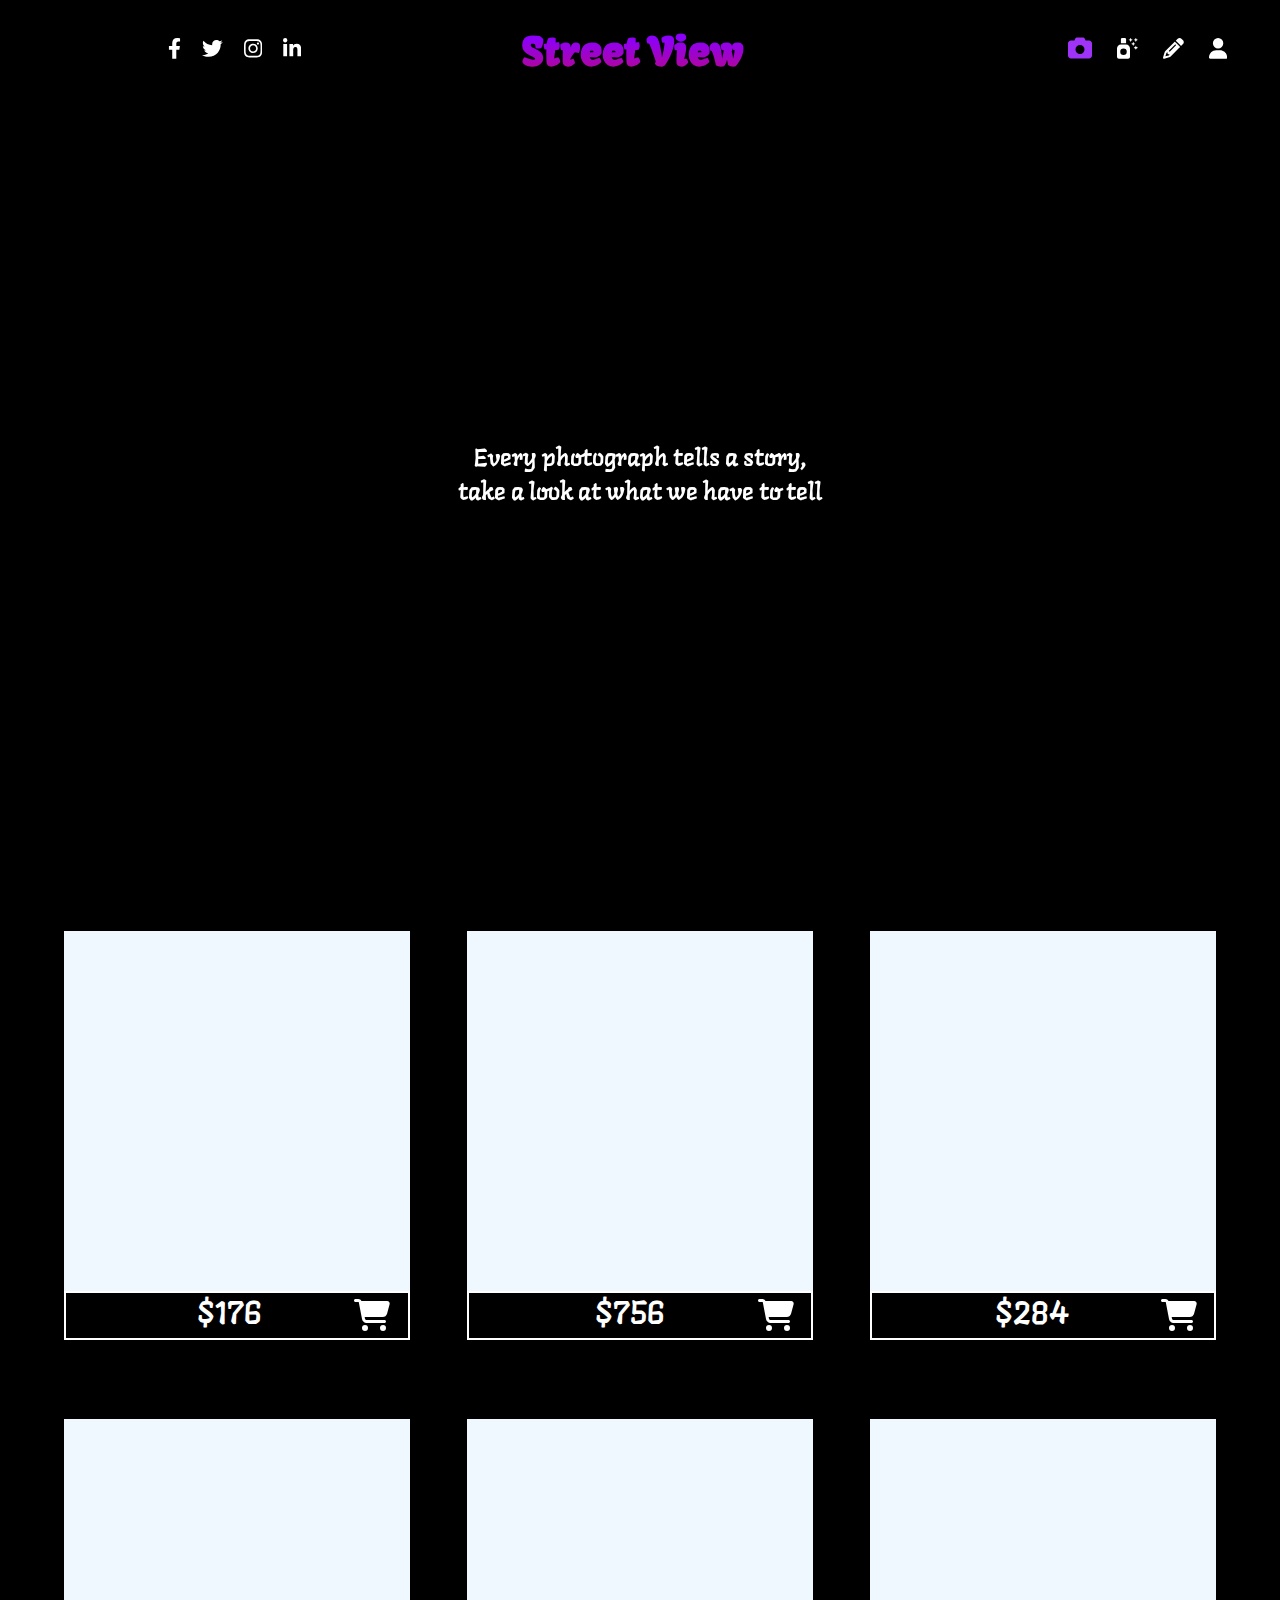
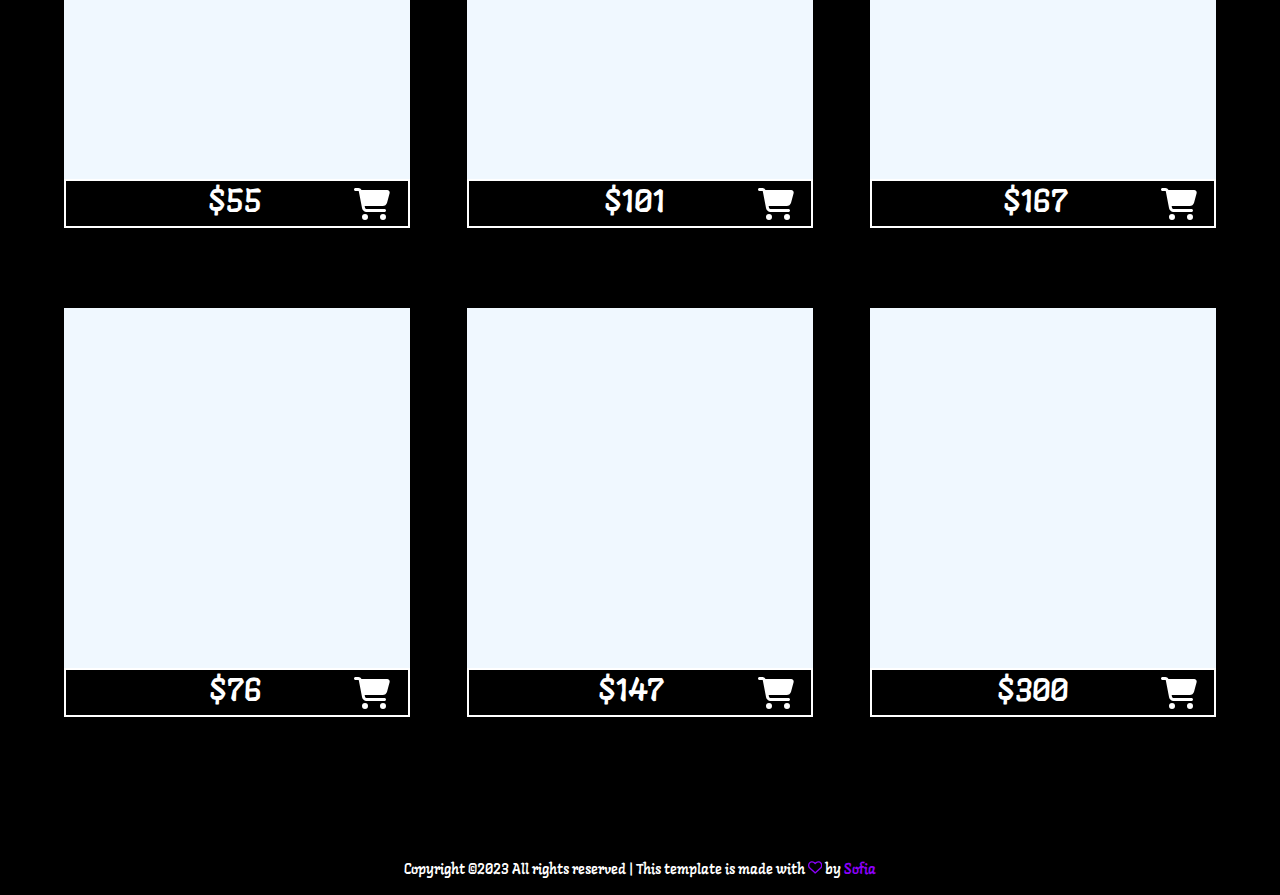
<file: photographs.html>
<!DOCTYPE html>
<html lang="en">
<head>
    <meta charset="UTF-8">
    <meta name="description" content="Free Web tutorials">
    <meta name="keywords" content="art, grafitti, photographs">
    <meta name="author" content="Sofia Costa">
    <meta name="viewport" content="width=device-width, initial-scale=1.0">
    <title>Street View</title>
    <link rel="stylesheet" href="photographs.css">

    <!--langar-->
    <link rel="preconnect" href="https://fonts.googleapis.com">
    <link rel="preconnect" href="https://fonts.gstatic.com" crossorigin>
    <link href="https://fonts.googleapis.com/css2?family=Langar&display=swap" rel="stylesheet">

    <!--kavoon-->
    <link rel="preconnect" href="https://fonts.googleapis.com">
    <link rel="preconnect" href="https://fonts.gstatic.com" crossorigin>
    <link href="https://fonts.googleapis.com/css2?family=Kavoon&display=swap" rel="stylesheet">
</head>
<body>
    <!--header start-->
    <header>
        <ul id="social">
            <li><svg xmlns="http://www.w3.org/2000/svg" height="1.3em" viewBox="0 0 320 512"><!--! Font Awesome Free 6.4.0 by @fontawesome - https://fontawesome.com License - https://fontawesome.com/license (Commercial License) Copyright 2023 Fonticons, Inc. --><path d="M279.14 288l14.22-92.66h-88.91v-60.13c0-25.35 12.42-50.06 52.24-50.06h40.42V6.26S260.43 0 225.36 0c-73.22 0-121.08 44.38-121.08 124.72v70.62H22.89V288h81.39v224h100.17V288z"/></svg></li>
            <li><svg xmlns="http://www.w3.org/2000/svg" height="1.3em" viewBox="0 0 512 512"><!--! Font Awesome Free 6.4.0 by @fontawesome - https://fontawesome.com License - https://fontawesome.com/license (Commercial License) Copyright 2023 Fonticons, Inc. --><path d="M459.37 151.716c.325 4.548.325 9.097.325 13.645 0 138.72-105.583 298.558-298.558 298.558-59.452 0-114.68-17.219-161.137-47.106 8.447.974 16.568 1.299 25.34 1.299 49.055 0 94.213-16.568 130.274-44.832-46.132-.975-84.792-31.188-98.112-72.772 6.498.974 12.995 1.624 19.818 1.624 9.421 0 18.843-1.3 27.614-3.573-48.081-9.747-84.143-51.98-84.143-102.985v-1.299c13.969 7.797 30.214 12.67 47.431 13.319-28.264-18.843-46.781-51.005-46.781-87.391 0-19.492 5.197-37.36 14.294-52.954 51.655 63.675 129.3 105.258 216.365 109.807-1.624-7.797-2.599-15.918-2.599-24.04 0-57.828 46.782-104.934 104.934-104.934 30.213 0 57.502 12.67 76.67 33.137 23.715-4.548 46.456-13.32 66.599-25.34-7.798 24.366-24.366 44.833-46.132 57.827 21.117-2.273 41.584-8.122 60.426-16.243-14.292 20.791-32.161 39.308-52.628 54.253z"/></svg></li>
            <li><svg xmlns="http://www.w3.org/2000/svg" height="1.3em" viewBox="0 0 448 512"><!--! Font Awesome Free 6.4.0 by @fontawesome - https://fontawesome.com License - https://fontawesome.com/license (Commercial License) Copyright 2023 Fonticons, Inc. --><path d="M224.1 141c-63.6 0-114.9 51.3-114.9 114.9s51.3 114.9 114.9 114.9S339 319.5 339 255.9 287.7 141 224.1 141zm0 189.6c-41.1 0-74.7-33.5-74.7-74.7s33.5-74.7 74.7-74.7 74.7 33.5 74.7 74.7-33.6 74.7-74.7 74.7zm146.4-194.3c0 14.9-12 26.8-26.8 26.8-14.9 0-26.8-12-26.8-26.8s12-26.8 26.8-26.8 26.8 12 26.8 26.8zm76.1 27.2c-1.7-35.9-9.9-67.7-36.2-93.9-26.2-26.2-58-34.4-93.9-36.2-37-2.1-147.9-2.1-184.9 0-35.8 1.7-67.6 9.9-93.9 36.1s-34.4 58-36.2 93.9c-2.1 37-2.1 147.9 0 184.9 1.7 35.9 9.9 67.7 36.2 93.9s58 34.4 93.9 36.2c37 2.1 147.9 2.1 184.9 0 35.9-1.7 67.7-9.9 93.9-36.2 26.2-26.2 34.4-58 36.2-93.9 2.1-37 2.1-147.8 0-184.8zM398.8 388c-7.8 19.6-22.9 34.7-42.6 42.6-29.5 11.7-99.5 9-132.1 9s-102.7 2.6-132.1-9c-19.6-7.8-34.7-22.9-42.6-42.6-11.7-29.5-9-99.5-9-132.1s-2.6-102.7 9-132.1c7.8-19.6 22.9-34.7 42.6-42.6 29.5-11.7 99.5-9 132.1-9s102.7-2.6 132.1 9c19.6 7.8 34.7 22.9 42.6 42.6 11.7 29.5 9 99.5 9 132.1s2.7 102.7-9 132.1z"/></svg></li>
            <li><svg xmlns="http://www.w3.org/2000/svg" height="1.3em" viewBox="0 0 448 512"><!--! Font Awesome Free 6.4.0 by @fontawesome - https://fontawesome.com License - https://fontawesome.com/license (Commercial License) Copyright 2023 Fonticons, Inc. --><path d="M100.28 448H7.4V148.9h92.88zM53.79 108.1C24.09 108.1 0 83.5 0 53.8a53.79 53.79 0 0 1 107.58 0c0 29.7-24.1 54.3-53.79 54.3zM447.9 448h-92.68V302.4c0-34.7-.7-79.2-48.29-79.2-48.29 0-55.69 37.7-55.69 76.7V448h-92.78V148.9h89.08v40.8h1.3c12.4-23.5 42.69-48.3 87.88-48.3 94 0 111.28 61.9 111.28 142.3V448z"/></svg></li>
        </ul>

        <a href="index.html"><h1>Street View</h1></a>

        <ul id="menu">
            <li>
                <a href="photographs.html"><svg id="camera" xmlns="http://www.w3.org/2000/svg" height="1.5em" viewBox="0 0 512 512"><!--! Font Awesome Free 6.4.2 by @fontawesome - https://fontawesome.com License - https://fontawesome.com/license (Commercial License) Copyright 2023 Fonticons, Inc. --><path d="M149.1 64.8L138.7 96H64C28.7 96 0 124.7 0 160V416c0 35.3 28.7 64 64 64H448c35.3 0 64-28.7 64-64V160c0-35.3-28.7-64-64-64H373.3L362.9 64.8C356.4 45.2 338.1 32 317.4 32H194.6c-20.7 0-39 13.2-45.5 32.8zM256 192a96 96 0 1 1 0 192 96 96 0 1 1 0-192z"/></svg></a>
                <p class="menuInfo" id="photographs">Photographs</p>
            </li>
            <li>
                <a href="paintings.html"><svg id="spray" xmlns="http://www.w3.org/2000/svg" height="1.3em" viewBox="0 0 512 512"><!--! Font Awesome Free 6.4.2 by @fontawesome - https://fontawesome.com License - https://fontawesome.com/license (Commercial License) Copyright 2023 Fonticons, Inc. --><path d="M96 32v96H224V32c0-17.7-14.3-32-32-32H128C110.3 0 96 14.3 96 32zm0 128c-53 0-96 43-96 96V464c0 26.5 21.5 48 48 48H272c26.5 0 48-21.5 48-48V256c0-53-43-96-96-96H96zm64 96a80 80 0 1 1 0 160 80 80 0 1 1 0-160zM384 48c0-1.4-1-3-2.2-3.6L352 32 339.6 2.2C339 1 337.4 0 336 0s-3 1-3.6 2.2L320 32 290.2 44.4C289 45 288 46.6 288 48c0 1.4 1 3 2.2 3.6L320 64l12.4 29.8C333 95 334.6 96 336 96s3-1 3.6-2.2L352 64l29.8-12.4C383 51 384 49.4 384 48zm76.4 45.8C461 95 462.6 96 464 96s3-1 3.6-2.2L480 64l29.8-12.4C511 51 512 49.4 512 48c0-1.4-1-3-2.2-3.6L480 32 467.6 2.2C467 1 465.4 0 464 0s-3 1-3.6 2.2L448 32 418.2 44.4C417 45 416 46.6 416 48c0 1.4 1 3 2.2 3.6L448 64l12.4 29.8zm7.2 100.4c-.6-1.2-2.2-2.2-3.6-2.2s-3 1-3.6 2.2L448 224l-29.8 12.4c-1.2 .6-2.2 2.2-2.2 3.6c0 1.4 1 3 2.2 3.6L448 256l12.4 29.8c.6 1.2 2.2 2.2 3.6 2.2s3-1 3.6-2.2L480 256l29.8-12.4c1.2-.6 2.2-2.2 2.2-3.6c0-1.4-1-3-2.2-3.6L480 224l-12.4-29.8zM448 144c0-1.4-1-3-2.2-3.6L416 128 403.6 98.2C403 97 401.4 96 400 96s-3 1-3.6 2.2L384 128l-29.8 12.4c-1.2 .6-2.2 2.2-2.2 3.6c0 1.4 1 3 2.2 3.6L384 160l12.4 29.8c.6 1.2 2.2 2.2 3.6 2.2s3-1 3.6-2.2L416 160l29.8-12.4c1.2-.6 2.2-2.2 2.2-3.6z"/></svg></a>
                <p class="menuInfo" id="paintings">Paintings</p>
            </li>
            <li>
                <a href="register.html"><svg id="pencil" xmlns="http://www.w3.org/2000/svg" height="1.3em" viewBox="0 0 512 512"><!--! Font Awesome Free 6.4.2 by @fontawesome - https://fontawesome.com License - https://fontawesome.com/license (Commercial License) Copyright 2023 Fonticons, Inc. --><path d="M410.3 231l11.3-11.3-33.9-33.9-62.1-62.1L291.7 89.8l-11.3 11.3-22.6 22.6L58.6 322.9c-10.4 10.4-18 23.3-22.2 37.4L1 480.7c-2.5 8.4-.2 17.5 6.1 23.7s15.3 8.5 23.7 6.1l120.3-35.4c14.1-4.2 27-11.8 37.4-22.2L387.7 253.7 410.3 231zM160 399.4l-9.1 22.7c-4 3.1-8.5 5.4-13.3 6.9L59.4 452l23-78.1c1.4-4.9 3.8-9.4 6.9-13.3l22.7-9.1v32c0 8.8 7.2 16 16 16h32zM362.7 18.7L348.3 33.2 325.7 55.8 314.3 67.1l33.9 33.9 62.1 62.1 33.9 33.9 11.3-11.3 22.6-22.6 14.5-14.5c25-25 25-65.5 0-90.5L453.3 18.7c-25-25-65.5-25-90.5 0zm-47.4 168l-144 144c-6.2 6.2-16.4 6.2-22.6 0s-6.2-16.4 0-22.6l144-144c6.2-6.2 16.4-6.2 22.6 0s6.2 16.4 0 22.6z"/></svg></a>               
                <p class="menuInfo" id="register">Contact</p>
            </li>
            <li>
                <a href="login.html"><svg id="user" xmlns="http://www.w3.org/2000/svg" height="1.3em" viewBox="0 0 448 512"><!--! Font Awesome Free 6.4.2 by @fontawesome - https://fontawesome.com License - https://fontawesome.com/license (Commercial License) Copyright 2023 Fonticons, Inc. --><path d="M224 256A128 128 0 1 0 224 0a128 128 0 1 0 0 256zm-45.7 48C79.8 304 0 383.8 0 482.3C0 498.7 13.3 512 29.7 512H418.3c16.4 0 29.7-13.3 29.7-29.7C448 383.8 368.2 304 269.7 304H178.3z"/></svg></a>
                <p class="menuInfo" id="login">Sign Up</p>
            </li>
        </ul>
    </header>
    <!--header end-->

    <!--banner start-->

    <section id="banner">
        <span>
            <a>Every photograph tells a story, <br> take a look at what we have to tell</a>
        </span>
    </section>

    <!--banner end-->

    <!--gallery start-->
    <section id="gallery">
        <article>
            <div class="painting" id="painting1">
                <p></p>
            </div>
            <div class="prices">
                <p>$176</p>
                <svg xmlns="http://www.w3.org/2000/svg" height="1em" viewBox="0 0 576 512"><!--! Font Awesome Free 6.4.2 by @fontawesome - https://fontawesome.com License - https://fontawesome.com/license (Commercial License) Copyright 2023 Fonticons, Inc. --><path d="M0 24C0 10.7 10.7 0 24 0H69.5c22 0 41.5 12.8 50.6 32h411c26.3 0 45.5 25 38.6 50.4l-41 152.3c-8.5 31.4-37 53.3-69.5 53.3H170.7l5.4 28.5c2.2 11.3 12.1 19.5 23.6 19.5H488c13.3 0 24 10.7 24 24s-10.7 24-24 24H199.7c-34.6 0-64.3-24.6-70.7-58.5L77.4 54.5c-.7-3.8-4-6.5-7.9-6.5H24C10.7 48 0 37.3 0 24zM128 464a48 48 0 1 1 96 0 48 48 0 1 1 -96 0zm336-48a48 48 0 1 1 0 96 48 48 0 1 1 0-96z"/></svg>
            </div>
        </article>

        <article>
            <div class="painting" id="painting2">
                <p></p>
            </div>
            <div class="prices">
                <p>$756</p>
                <svg xmlns="http://www.w3.org/2000/svg" height="1em" viewBox="0 0 576 512"><!--! Font Awesome Free 6.4.2 by @fontawesome - https://fontawesome.com License - https://fontawesome.com/license (Commercial License) Copyright 2023 Fonticons, Inc. --><path d="M0 24C0 10.7 10.7 0 24 0H69.5c22 0 41.5 12.8 50.6 32h411c26.3 0 45.5 25 38.6 50.4l-41 152.3c-8.5 31.4-37 53.3-69.5 53.3H170.7l5.4 28.5c2.2 11.3 12.1 19.5 23.6 19.5H488c13.3 0 24 10.7 24 24s-10.7 24-24 24H199.7c-34.6 0-64.3-24.6-70.7-58.5L77.4 54.5c-.7-3.8-4-6.5-7.9-6.5H24C10.7 48 0 37.3 0 24zM128 464a48 48 0 1 1 96 0 48 48 0 1 1 -96 0zm336-48a48 48 0 1 1 0 96 48 48 0 1 1 0-96z"/></svg>
            </div>
        </article>

        <article>
            <div class="painting" id="painting3">
                <p></p>
            </div>
            <div class="prices">
                <p>$284</p>
                <svg xmlns="http://www.w3.org/2000/svg" height="1em" viewBox="0 0 576 512"><!--! Font Awesome Free 6.4.2 by @fontawesome - https://fontawesome.com License - https://fontawesome.com/license (Commercial License) Copyright 2023 Fonticons, Inc. --><path d="M0 24C0 10.7 10.7 0 24 0H69.5c22 0 41.5 12.8 50.6 32h411c26.3 0 45.5 25 38.6 50.4l-41 152.3c-8.5 31.4-37 53.3-69.5 53.3H170.7l5.4 28.5c2.2 11.3 12.1 19.5 23.6 19.5H488c13.3 0 24 10.7 24 24s-10.7 24-24 24H199.7c-34.6 0-64.3-24.6-70.7-58.5L77.4 54.5c-.7-3.8-4-6.5-7.9-6.5H24C10.7 48 0 37.3 0 24zM128 464a48 48 0 1 1 96 0 48 48 0 1 1 -96 0zm336-48a48 48 0 1 1 0 96 48 48 0 1 1 0-96z"/></svg>
            </div>
        </article>

        <article>
            <div class="painting" id="painting4">
                <p></p>
            </div>
            <div class="prices">
                <p>$55</p>
                <svg xmlns="http://www.w3.org/2000/svg" height="1em" viewBox="0 0 576 512"><!--! Font Awesome Free 6.4.2 by @fontawesome - https://fontawesome.com License - https://fontawesome.com/license (Commercial License) Copyright 2023 Fonticons, Inc. --><path d="M0 24C0 10.7 10.7 0 24 0H69.5c22 0 41.5 12.8 50.6 32h411c26.3 0 45.5 25 38.6 50.4l-41 152.3c-8.5 31.4-37 53.3-69.5 53.3H170.7l5.4 28.5c2.2 11.3 12.1 19.5 23.6 19.5H488c13.3 0 24 10.7 24 24s-10.7 24-24 24H199.7c-34.6 0-64.3-24.6-70.7-58.5L77.4 54.5c-.7-3.8-4-6.5-7.9-6.5H24C10.7 48 0 37.3 0 24zM128 464a48 48 0 1 1 96 0 48 48 0 1 1 -96 0zm336-48a48 48 0 1 1 0 96 48 48 0 1 1 0-96z"/></svg>
            </div>
        </article>

        <article>
            <div class="painting" id="painting5">
                <p></p>
            </div>
            <div class="prices">
                <p>$101</p>
                <svg xmlns="http://www.w3.org/2000/svg" height="1em" viewBox="0 0 576 512"><!--! Font Awesome Free 6.4.2 by @fontawesome - https://fontawesome.com License - https://fontawesome.com/license (Commercial License) Copyright 2023 Fonticons, Inc. --><path d="M0 24C0 10.7 10.7 0 24 0H69.5c22 0 41.5 12.8 50.6 32h411c26.3 0 45.5 25 38.6 50.4l-41 152.3c-8.5 31.4-37 53.3-69.5 53.3H170.7l5.4 28.5c2.2 11.3 12.1 19.5 23.6 19.5H488c13.3 0 24 10.7 24 24s-10.7 24-24 24H199.7c-34.6 0-64.3-24.6-70.7-58.5L77.4 54.5c-.7-3.8-4-6.5-7.9-6.5H24C10.7 48 0 37.3 0 24zM128 464a48 48 0 1 1 96 0 48 48 0 1 1 -96 0zm336-48a48 48 0 1 1 0 96 48 48 0 1 1 0-96z"/></svg>
            </div>
        </article>

        <article>
            <div class="painting" id="painting6">
                <p></p>
            </div>
            <div class="prices">
                <p>$167</p>
                <svg xmlns="http://www.w3.org/2000/svg" height="1em" viewBox="0 0 576 512"><!--! Font Awesome Free 6.4.2 by @fontawesome - https://fontawesome.com License - https://fontawesome.com/license (Commercial License) Copyright 2023 Fonticons, Inc. --><path d="M0 24C0 10.7 10.7 0 24 0H69.5c22 0 41.5 12.8 50.6 32h411c26.3 0 45.5 25 38.6 50.4l-41 152.3c-8.5 31.4-37 53.3-69.5 53.3H170.7l5.4 28.5c2.2 11.3 12.1 19.5 23.6 19.5H488c13.3 0 24 10.7 24 24s-10.7 24-24 24H199.7c-34.6 0-64.3-24.6-70.7-58.5L77.4 54.5c-.7-3.8-4-6.5-7.9-6.5H24C10.7 48 0 37.3 0 24zM128 464a48 48 0 1 1 96 0 48 48 0 1 1 -96 0zm336-48a48 48 0 1 1 0 96 48 48 0 1 1 0-96z"/></svg>
            </div>
        </article>

        <article>
            <div class="painting" id="painting7">
                <p></p>
            </div>
            <div class="prices">
                <p>$76</p>
                <svg xmlns="http://www.w3.org/2000/svg" height="1em" viewBox="0 0 576 512"><!--! Font Awesome Free 6.4.2 by @fontawesome - https://fontawesome.com License - https://fontawesome.com/license (Commercial License) Copyright 2023 Fonticons, Inc. --><path d="M0 24C0 10.7 10.7 0 24 0H69.5c22 0 41.5 12.8 50.6 32h411c26.3 0 45.5 25 38.6 50.4l-41 152.3c-8.5 31.4-37 53.3-69.5 53.3H170.7l5.4 28.5c2.2 11.3 12.1 19.5 23.6 19.5H488c13.3 0 24 10.7 24 24s-10.7 24-24 24H199.7c-34.6 0-64.3-24.6-70.7-58.5L77.4 54.5c-.7-3.8-4-6.5-7.9-6.5H24C10.7 48 0 37.3 0 24zM128 464a48 48 0 1 1 96 0 48 48 0 1 1 -96 0zm336-48a48 48 0 1 1 0 96 48 48 0 1 1 0-96z"/></svg>
            </div>
        </article>

        <article>
            <div class="painting" id="painting8">
                <p></p>
            </div>
            <div class="prices">
                <p>$147</p>
                <svg xmlns="http://www.w3.org/2000/svg" height="1em" viewBox="0 0 576 512"><!--! Font Awesome Free 6.4.2 by @fontawesome - https://fontawesome.com License - https://fontawesome.com/license (Commercial License) Copyright 2023 Fonticons, Inc. --><path d="M0 24C0 10.7 10.7 0 24 0H69.5c22 0 41.5 12.8 50.6 32h411c26.3 0 45.5 25 38.6 50.4l-41 152.3c-8.5 31.4-37 53.3-69.5 53.3H170.7l5.4 28.5c2.2 11.3 12.1 19.5 23.6 19.5H488c13.3 0 24 10.7 24 24s-10.7 24-24 24H199.7c-34.6 0-64.3-24.6-70.7-58.5L77.4 54.5c-.7-3.8-4-6.5-7.9-6.5H24C10.7 48 0 37.3 0 24zM128 464a48 48 0 1 1 96 0 48 48 0 1 1 -96 0zm336-48a48 48 0 1 1 0 96 48 48 0 1 1 0-96z"/></svg>
            </div>
        </article>

        <article>
            <div class="painting" id="painting9">
                <p></p>
            </div>
            <div class="prices">
                <p>$300</p>
                <svg xmlns="http://www.w3.org/2000/svg" height="1em" viewBox="0 0 576 512"><!--! Font Awesome Free 6.4.2 by @fontawesome - https://fontawesome.com License - https://fontawesome.com/license (Commercial License) Copyright 2023 Fonticons, Inc. --><path d="M0 24C0 10.7 10.7 0 24 0H69.5c22 0 41.5 12.8 50.6 32h411c26.3 0 45.5 25 38.6 50.4l-41 152.3c-8.5 31.4-37 53.3-69.5 53.3H170.7l5.4 28.5c2.2 11.3 12.1 19.5 23.6 19.5H488c13.3 0 24 10.7 24 24s-10.7 24-24 24H199.7c-34.6 0-64.3-24.6-70.7-58.5L77.4 54.5c-.7-3.8-4-6.5-7.9-6.5H24C10.7 48 0 37.3 0 24zM128 464a48 48 0 1 1 96 0 48 48 0 1 1 -96 0zm336-48a48 48 0 1 1 0 96 48 48 0 1 1 0-96z"/></svg>
            </div>
        </article>
    </section>

    <!--gallery end-->



    <!-- footer start -->
    <footer>
        <div>
            <p>Copyright ©2023 All rights reserved | This template is made with 
                <svg xmlns="http://www.w3.org/2000/svg" height="1em" viewBox="0 0 512 512"><!--! Font Awesome Free 6.4.0 by @fontawesome - https://fontawesome.com License - https://fontawesome.com/license (Commercial License) Copyright 2023 Fonticons, Inc. --><path d="M225.8 468.2l-2.5-2.3L48.1 303.2C17.4 274.7 0 234.7 0 192.8v-3.3c0-70.4 50-130.8 119.2-144C158.6 37.9 198.9 47 231 69.6c9 6.4 17.4 13.8 25 22.3c4.2-4.8 8.7-9.2 13.5-13.3c3.7-3.2 7.5-6.2 11.5-9c0 0 0 0 0 0C313.1 47 353.4 37.9 392.8 45.4C462 58.6 512 119.1 512 189.5v3.3c0 41.9-17.4 81.9-48.1 110.4L288.7 465.9l-2.5 2.3c-8.2 7.6-19 11.9-30.2 11.9s-22-4.2-30.2-11.9zM239.1 145c-.4-.3-.7-.7-1-1.1l-17.8-20c0 0-.1-.1-.1-.1c0 0 0 0 0 0c-23.1-25.9-58-37.7-92-31.2C81.6 101.5 48 142.1 48 189.5v3.3c0 28.5 11.9 55.8 32.8 75.2L256 430.7 431.2 268c20.9-19.4 32.8-46.7 32.8-75.2v-3.3c0-47.3-33.6-88-80.1-96.9c-34-6.5-69 5.4-92 31.2c0 0 0 0-.1 .1s0 0-.1 .1l-17.8 20c-.3 .4-.7 .7-1 1.1c-4.5 4.5-10.6 7-16.9 7s-12.4-2.5-16.9-7z"/></svg>
                 by 
                 <a>Sofia</a>
            </p>
        </div> 
    </footer>
    <!-- footer end -->
    

</body>
</html>
</file>
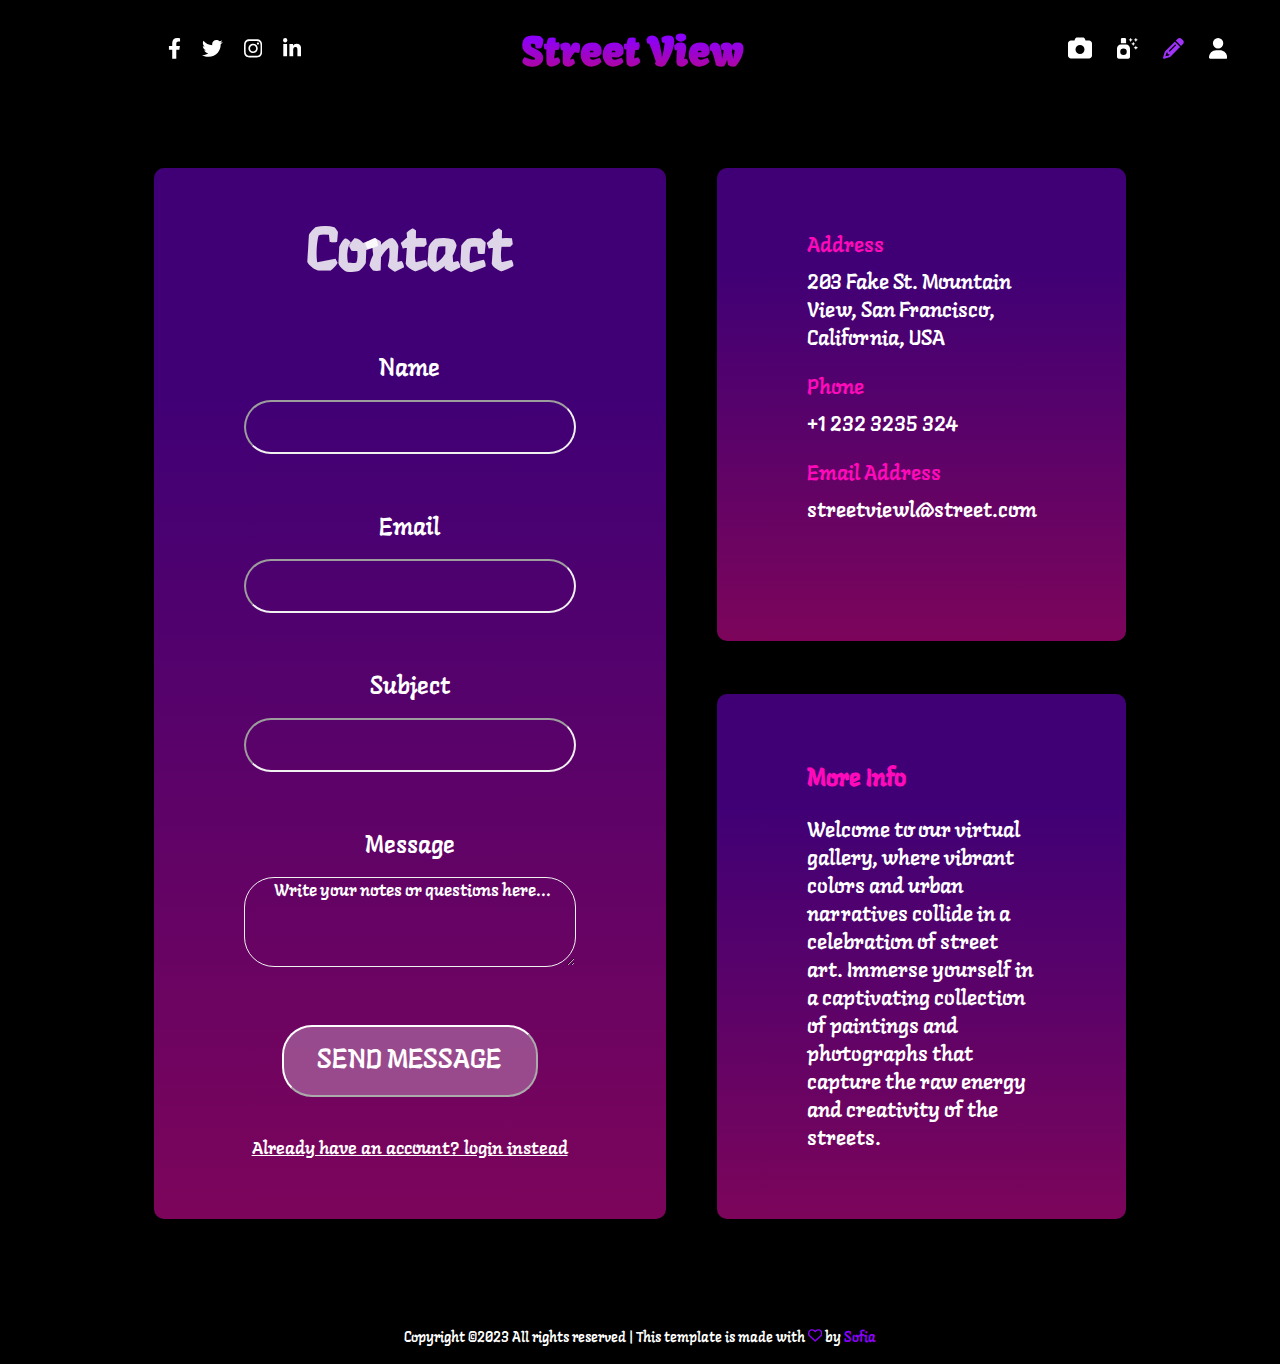
<file: register.html>
<!DOCTYPE html>
<html lang="en">
<head>
    <meta charset="UTF-8">
    <meta name="description" content="Free Web tutorials">
    <meta name="keywords" content="art, grafitti, photographs">
    <meta name="author" content="Sofia Costa">
    <meta name="viewport" content="width=device-width, initial-scale=1.0">
    <title>Street View</title>
    <link rel="stylesheet" href="register.css">

    <!--langar-->
    <link rel="preconnect" href="https://fonts.googleapis.com">
    <link rel="preconnect" href="https://fonts.gstatic.com" crossorigin>
    <link href="https://fonts.googleapis.com/css2?family=Langar&display=swap" rel="stylesheet">

    <!--kavoon-->
    <link rel="preconnect" href="https://fonts.googleapis.com">
    <link rel="preconnect" href="https://fonts.gstatic.com" crossorigin>
    <link href="https://fonts.googleapis.com/css2?family=Kavoon&display=swap" rel="stylesheet">
</head>
<body>
    <!--header start-->
    <header>
        <ul id="social">
            <li><svg xmlns="http://www.w3.org/2000/svg" height="1.3em" viewBox="0 0 320 512"><!--! Font Awesome Free 6.4.0 by @fontawesome - https://fontawesome.com License - https://fontawesome.com/license (Commercial License) Copyright 2023 Fonticons, Inc. --><path d="M279.14 288l14.22-92.66h-88.91v-60.13c0-25.35 12.42-50.06 52.24-50.06h40.42V6.26S260.43 0 225.36 0c-73.22 0-121.08 44.38-121.08 124.72v70.62H22.89V288h81.39v224h100.17V288z"/></svg></li>
            <li><svg xmlns="http://www.w3.org/2000/svg" height="1.3em" viewBox="0 0 512 512"><!--! Font Awesome Free 6.4.0 by @fontawesome - https://fontawesome.com License - https://fontawesome.com/license (Commercial License) Copyright 2023 Fonticons, Inc. --><path d="M459.37 151.716c.325 4.548.325 9.097.325 13.645 0 138.72-105.583 298.558-298.558 298.558-59.452 0-114.68-17.219-161.137-47.106 8.447.974 16.568 1.299 25.34 1.299 49.055 0 94.213-16.568 130.274-44.832-46.132-.975-84.792-31.188-98.112-72.772 6.498.974 12.995 1.624 19.818 1.624 9.421 0 18.843-1.3 27.614-3.573-48.081-9.747-84.143-51.98-84.143-102.985v-1.299c13.969 7.797 30.214 12.67 47.431 13.319-28.264-18.843-46.781-51.005-46.781-87.391 0-19.492 5.197-37.36 14.294-52.954 51.655 63.675 129.3 105.258 216.365 109.807-1.624-7.797-2.599-15.918-2.599-24.04 0-57.828 46.782-104.934 104.934-104.934 30.213 0 57.502 12.67 76.67 33.137 23.715-4.548 46.456-13.32 66.599-25.34-7.798 24.366-24.366 44.833-46.132 57.827 21.117-2.273 41.584-8.122 60.426-16.243-14.292 20.791-32.161 39.308-52.628 54.253z"/></svg></li>
            <li><svg xmlns="http://www.w3.org/2000/svg" height="1.3em" viewBox="0 0 448 512"><!--! Font Awesome Free 6.4.0 by @fontawesome - https://fontawesome.com License - https://fontawesome.com/license (Commercial License) Copyright 2023 Fonticons, Inc. --><path d="M224.1 141c-63.6 0-114.9 51.3-114.9 114.9s51.3 114.9 114.9 114.9S339 319.5 339 255.9 287.7 141 224.1 141zm0 189.6c-41.1 0-74.7-33.5-74.7-74.7s33.5-74.7 74.7-74.7 74.7 33.5 74.7 74.7-33.6 74.7-74.7 74.7zm146.4-194.3c0 14.9-12 26.8-26.8 26.8-14.9 0-26.8-12-26.8-26.8s12-26.8 26.8-26.8 26.8 12 26.8 26.8zm76.1 27.2c-1.7-35.9-9.9-67.7-36.2-93.9-26.2-26.2-58-34.4-93.9-36.2-37-2.1-147.9-2.1-184.9 0-35.8 1.7-67.6 9.9-93.9 36.1s-34.4 58-36.2 93.9c-2.1 37-2.1 147.9 0 184.9 1.7 35.9 9.9 67.7 36.2 93.9s58 34.4 93.9 36.2c37 2.1 147.9 2.1 184.9 0 35.9-1.7 67.7-9.9 93.9-36.2 26.2-26.2 34.4-58 36.2-93.9 2.1-37 2.1-147.8 0-184.8zM398.8 388c-7.8 19.6-22.9 34.7-42.6 42.6-29.5 11.7-99.5 9-132.1 9s-102.7 2.6-132.1-9c-19.6-7.8-34.7-22.9-42.6-42.6-11.7-29.5-9-99.5-9-132.1s-2.6-102.7 9-132.1c7.8-19.6 22.9-34.7 42.6-42.6 29.5-11.7 99.5-9 132.1-9s102.7-2.6 132.1 9c19.6 7.8 34.7 22.9 42.6 42.6 11.7 29.5 9 99.5 9 132.1s2.7 102.7-9 132.1z"/></svg></li>
            <li><svg xmlns="http://www.w3.org/2000/svg" height="1.3em" viewBox="0 0 448 512"><!--! Font Awesome Free 6.4.0 by @fontawesome - https://fontawesome.com License - https://fontawesome.com/license (Commercial License) Copyright 2023 Fonticons, Inc. --><path d="M100.28 448H7.4V148.9h92.88zM53.79 108.1C24.09 108.1 0 83.5 0 53.8a53.79 53.79 0 0 1 107.58 0c0 29.7-24.1 54.3-53.79 54.3zM447.9 448h-92.68V302.4c0-34.7-.7-79.2-48.29-79.2-48.29 0-55.69 37.7-55.69 76.7V448h-92.78V148.9h89.08v40.8h1.3c12.4-23.5 42.69-48.3 87.88-48.3 94 0 111.28 61.9 111.28 142.3V448z"/></svg></li>
        </ul>

        <a href="index.html"><h1>Street View</h1></a>

        <ul id="menu">
            <li>
                <a href="photographs.html"><svg id="camera" xmlns="http://www.w3.org/2000/svg" height="1.5em" viewBox="0 0 512 512"><!--! Font Awesome Free 6.4.2 by @fontawesome - https://fontawesome.com License - https://fontawesome.com/license (Commercial License) Copyright 2023 Fonticons, Inc. --><path d="M149.1 64.8L138.7 96H64C28.7 96 0 124.7 0 160V416c0 35.3 28.7 64 64 64H448c35.3 0 64-28.7 64-64V160c0-35.3-28.7-64-64-64H373.3L362.9 64.8C356.4 45.2 338.1 32 317.4 32H194.6c-20.7 0-39 13.2-45.5 32.8zM256 192a96 96 0 1 1 0 192 96 96 0 1 1 0-192z"/></svg></a>
                <p class="menuInfo" id="photographs">Photographs</p>
            </li>
            <li>
                <a href="paintings.html"><svg id="spray" xmlns="http://www.w3.org/2000/svg" height="1.3em" viewBox="0 0 512 512"><!--! Font Awesome Free 6.4.2 by @fontawesome - https://fontawesome.com License - https://fontawesome.com/license (Commercial License) Copyright 2023 Fonticons, Inc. --><path d="M96 32v96H224V32c0-17.7-14.3-32-32-32H128C110.3 0 96 14.3 96 32zm0 128c-53 0-96 43-96 96V464c0 26.5 21.5 48 48 48H272c26.5 0 48-21.5 48-48V256c0-53-43-96-96-96H96zm64 96a80 80 0 1 1 0 160 80 80 0 1 1 0-160zM384 48c0-1.4-1-3-2.2-3.6L352 32 339.6 2.2C339 1 337.4 0 336 0s-3 1-3.6 2.2L320 32 290.2 44.4C289 45 288 46.6 288 48c0 1.4 1 3 2.2 3.6L320 64l12.4 29.8C333 95 334.6 96 336 96s3-1 3.6-2.2L352 64l29.8-12.4C383 51 384 49.4 384 48zm76.4 45.8C461 95 462.6 96 464 96s3-1 3.6-2.2L480 64l29.8-12.4C511 51 512 49.4 512 48c0-1.4-1-3-2.2-3.6L480 32 467.6 2.2C467 1 465.4 0 464 0s-3 1-3.6 2.2L448 32 418.2 44.4C417 45 416 46.6 416 48c0 1.4 1 3 2.2 3.6L448 64l12.4 29.8zm7.2 100.4c-.6-1.2-2.2-2.2-3.6-2.2s-3 1-3.6 2.2L448 224l-29.8 12.4c-1.2 .6-2.2 2.2-2.2 3.6c0 1.4 1 3 2.2 3.6L448 256l12.4 29.8c.6 1.2 2.2 2.2 3.6 2.2s3-1 3.6-2.2L480 256l29.8-12.4c1.2-.6 2.2-2.2 2.2-3.6c0-1.4-1-3-2.2-3.6L480 224l-12.4-29.8zM448 144c0-1.4-1-3-2.2-3.6L416 128 403.6 98.2C403 97 401.4 96 400 96s-3 1-3.6 2.2L384 128l-29.8 12.4c-1.2 .6-2.2 2.2-2.2 3.6c0 1.4 1 3 2.2 3.6L384 160l12.4 29.8c.6 1.2 2.2 2.2 3.6 2.2s3-1 3.6-2.2L416 160l29.8-12.4c1.2-.6 2.2-2.2 2.2-3.6z"/></svg></a>
                <p class="menuInfo" id="paintings">Paintings</p>
            </li>
            <li>
                <a href="register.html"><svg id="pencil" xmlns="http://www.w3.org/2000/svg" height="1.3em" viewBox="0 0 512 512"><!--! Font Awesome Free 6.4.2 by @fontawesome - https://fontawesome.com License - https://fontawesome.com/license (Commercial License) Copyright 2023 Fonticons, Inc. --><path d="M410.3 231l11.3-11.3-33.9-33.9-62.1-62.1L291.7 89.8l-11.3 11.3-22.6 22.6L58.6 322.9c-10.4 10.4-18 23.3-22.2 37.4L1 480.7c-2.5 8.4-.2 17.5 6.1 23.7s15.3 8.5 23.7 6.1l120.3-35.4c14.1-4.2 27-11.8 37.4-22.2L387.7 253.7 410.3 231zM160 399.4l-9.1 22.7c-4 3.1-8.5 5.4-13.3 6.9L59.4 452l23-78.1c1.4-4.9 3.8-9.4 6.9-13.3l22.7-9.1v32c0 8.8 7.2 16 16 16h32zM362.7 18.7L348.3 33.2 325.7 55.8 314.3 67.1l33.9 33.9 62.1 62.1 33.9 33.9 11.3-11.3 22.6-22.6 14.5-14.5c25-25 25-65.5 0-90.5L453.3 18.7c-25-25-65.5-25-90.5 0zm-47.4 168l-144 144c-6.2 6.2-16.4 6.2-22.6 0s-6.2-16.4 0-22.6l144-144c6.2-6.2 16.4-6.2 22.6 0s6.2 16.4 0 22.6z"/></svg></a>               
                <p class="menuInfo" id="register">Contact</p>
            </li>
            <li>
                <a href="login.html"><svg id="user" xmlns="http://www.w3.org/2000/svg" height="1.3em" viewBox="0 0 448 512"><!--! Font Awesome Free 6.4.2 by @fontawesome - https://fontawesome.com License - https://fontawesome.com/license (Commercial License) Copyright 2023 Fonticons, Inc. --><path d="M224 256A128 128 0 1 0 224 0a128 128 0 1 0 0 256zm-45.7 48C79.8 304 0 383.8 0 482.3C0 498.7 13.3 512 29.7 512H418.3c16.4 0 29.7-13.3 29.7-29.7C448 383.8 368.2 304 269.7 304H178.3z"/></svg></a>
                <p class="menuInfo" id="login">Sign Up</p>
            </li>
        </ul>
    </header>
    <!--header end-->
    
   <!--contact start-->
    <section id="background">
        <section id="organizer">
            <form>
                <h1>Contact</h1>
                <label for="fname">Name</label>
                <input id="fname" class="registerdata" type="text">
                <label for="cemail">Email</label>
                <input id="cemail" class="registerdata" type="email1">
                <label for="subject">Subject</label>
                <input id="subject" class="registerdata" type="text">
                <label for="message">Message</label>
                <textarea id="message" class="registerdata" type="text" placeholder="  Write your notes or questions here..."></textarea>
                <input id="submit" type="submit" value="SEND MESSAGE">

                <a id="loginacc" href="login.html">Already have an account? login instead</a>
            </form>

                    <div id="cttinfo">
                        <p>Address</p>
                        <span>203 Fake St. Mountain View, San Francisco, California, USA</span>
        
                        <p>Phone</p>
                        <a>+1 232 3235 324</a>
        
                        <p>Email Address</p>
                        <a>streetviewl@street.com</a>
                    </div>
        
                    <div id="info">
                        <h3>More Info</h3>
                        <p>Welcome to our virtual gallery, where vibrant colors and urban narratives collide in a celebration of street art. Immerse yourself in a captivating collection of paintings and photographs that capture the raw energy and creativity of the streets.</p>
                    </div>
        </section> 
    </section>
<!--contacrt end-->

    <!-- footer start -->
    <footer>
        <div>
            <p>Copyright ©2023 All rights reserved | This template is made with 
                <svg xmlns="http://www.w3.org/2000/svg" height="1em" viewBox="0 0 512 512"><!--! Font Awesome Free 6.4.0 by @fontawesome - https://fontawesome.com License - https://fontawesome.com/license (Commercial License) Copyright 2023 Fonticons, Inc. --><path d="M225.8 468.2l-2.5-2.3L48.1 303.2C17.4 274.7 0 234.7 0 192.8v-3.3c0-70.4 50-130.8 119.2-144C158.6 37.9 198.9 47 231 69.6c9 6.4 17.4 13.8 25 22.3c4.2-4.8 8.7-9.2 13.5-13.3c3.7-3.2 7.5-6.2 11.5-9c0 0 0 0 0 0C313.1 47 353.4 37.9 392.8 45.4C462 58.6 512 119.1 512 189.5v3.3c0 41.9-17.4 81.9-48.1 110.4L288.7 465.9l-2.5 2.3c-8.2 7.6-19 11.9-30.2 11.9s-22-4.2-30.2-11.9zM239.1 145c-.4-.3-.7-.7-1-1.1l-17.8-20c0 0-.1-.1-.1-.1c0 0 0 0 0 0c-23.1-25.9-58-37.7-92-31.2C81.6 101.5 48 142.1 48 189.5v3.3c0 28.5 11.9 55.8 32.8 75.2L256 430.7 431.2 268c20.9-19.4 32.8-46.7 32.8-75.2v-3.3c0-47.3-33.6-88-80.1-96.9c-34-6.5-69 5.4-92 31.2c0 0 0 0-.1 .1s0 0-.1 .1l-17.8 20c-.3 .4-.7 .7-1 1.1c-4.5 4.5-10.6 7-16.9 7s-12.4-2.5-16.9-7z"/></svg>
                 by 
                 <a>Sofia</a>
            </p>
        </div> 
    </footer>
    <!-- footer end -->
    

</body>
</html>
</file>
<file: main.css>
*{box-sizing: border-box;}

body
{
    font-family:'Langar', cursive;;
    border: none;
    margin: 0;
    background-color: rgba(0, 0, 0);
    color: white;  
}

/*header start*/
header
{
    display: flex;
    justify-content: space-between;
    width: 100%;
    padding: 0 10% 0 10%;
}
header h1
{
    font-family: 'Kavoon', cursive;
    font-size: 2.5em;
    background: linear-gradient(180deg, #8C00FB 21.88%, rgba(255, 10, 186, 0.72) 99.98%, rgba(248, 47, 240, 0.07) 99.99%);
    background-clip: text;
    -webkit-background-clip: text;
    -webkit-text-fill-color: transparent;
}
header ul
{
    display: flex;
    gap: 30%;
    list-style: none;
    justify-content: space-evenly;
    align-items: center;
}
header svg
{
    fill: white
}
header a
{
    text-decoration: none;
}

#menu li
{
    position: relative;
    text-align: center;
}
.menuInfo
{
    position: absolute;
    display: none; 
}

#photographs
{ 
    top: 1vh;
    right: -2.6vw;
}

#paintings
{
    top: 1vh;
    right: -1.5vw;
}
#register
{ 
    top: 1vh;
    right: -1vw;
}
#login
{
    top: 1vh;
    left: -1.3vw;
    white-space: nowrap;
} 

header li:hover svg
{
    fill:#9f33f8;
    
}

#menu li:hover p
{
    display: block;
    color:#9f33f8; 
}
/*header end*/

/* banner start */
#banner
{
    margin-bottom: 5%;
    display: flex;
    justify-content: center;
    align-items: center;
    width: 100%;
    height: 83vh;
    background-image: url(https://cdn.pixabay.com/photo/2018/07/20/01/42/rio-de-janeiro-3549798_1280.jpg);
    background-position: center;
    background-attachment: fixed;
    background-size: cover;
    filter: saturate(0);
    text-align: center;
    transition: 1s;
}
#banner span
{
    font-size: 1.5em;  
}
#banner a
{   
    display: inline-block;
    text-decoration: none;
    color: white;
    border: solid 2px white;
    width: 41vh;
    transition: 1s;
    
}
#banner:hover
{
    filter: saturate(2);
}
#banner a:hover
{
    background-color: rgba(43, 38, 38, 0.483);
}
/* banner end */

/* support us start*/
#supportus
{
    padding: 5% 20% 5% 20%; 
    display: grid;
    grid-template-columns: 1fr 1fr;
    grid-template-rows: 3fr 1fr;
    column-gap: 20%;
    font-size: 1.5em; 
    border: solid 1px #8C00FB;
    border-left: none;
    border-right: none;
}
#supportus div
{
    width: 100%;
    height: 40vh;
    text-align: center;
}
#supportus p
{
    line-height: 40vh ;
    margin: 10vh;
    display: none;
    transition: linear 1s;
}
#life
{
    background-image: url(https://cdn.pixabay.com/photo/2018/05/22/00/32/graffiti-3420156_1280.jpg);
    background-size: cover;
}
#love
{
    background-image: url(https://cdn.pixabay.com/photo/2022/02/13/21/06/grafitti-7011980_1280.jpg);
    background-size: cover;
}
#supportus a
{   
    text-align: center;
    display: inline-block;
    text-decoration: none;
    color: white;
    border: solid 2px white;
    width: 100%vh;
    transition: 1s;
    margin-top: auto;
    margin-bottom: auto;
    transition: s;
}

#supportus a:hover
{
    background: linear-gradient(180deg, #8a00fb5e 21.88%, rgba(255, 10, 186, 0.35) 99.98%, rgba(248, 47, 240, 0.07) 99.99%);
}

#supportus div:hover p
{
    display: block;
    margin: 0vh;
    transition: linear 1s;
}
/* support us end*/

/* get to know start */
#seeus
{
    margin: 5% 0 5% 0;
    display: flex;
    justify-content: center;
    align-items: center;
    width: 100%;
    height: 83vh;
    background-image: url(https://cdn.pixabay.com/photo/2018/05/22/00/43/graffiti-3420171_1280.jpg);
    background-position: center;
    background-size: cover;
    filter: saturate(0);
    text-align: center;
    transition: 1s;
    font-size: 1.5em;
}
#seeus span
{
    font-size: 1.5em;  
}
#seeus:hover
{
    filter: saturate(2);
}
/* get to know end */

/* locations start */
#locations
{
    display: flex;
    text-align: center;
    font-size: 1.5em;
    border: solid 1px #8C00FB;
    border-left: none;
    border-right: none;
    padding: 5%; 
    justify-content: space-evenly;
}
#locations div
{
    height: 40vh;
    width: 40vh;
    justify-self: center;
    border-radius: 50%;
    overflow: hidden;
    background-size: cover;
    line-height: 40vh;
}
#locations p
{
    margin: 0%;
    display: none;
}
#bronx
{
    background-image: url(https://media.istockphoto.com/id/173749990/photo/bronx-graffiti.webp?b=1&s=612x612&w=0&k=20&c=J_q9LeMSBKmSwJfaMgxtTRMKLOfJzHYnkSIKZr7FVMU=);
}
#brooklyn
{
    background-image: url(https://media.istockphoto.com/id/497413949/photo/new-york-city-streets.webp?b=1&s=612x612&w=0&k=20&c=PQJgWEI2oYiXAh6Y4jE5UDbnZHD8fcHqX7k9BvT3-i4=);
}
#manhattan
{
    background-image: url(https://media.istockphoto.com/id/516981441/photo/manhattan.webp?b=1&s=612x612&w=0&k=20&c=Bu8amhF7j_OzJTeuaNYJ4EdCnUoE3QDsIms7gGJJVS0=);
}
#locations div:hover
{
    transform: scale(1.1);
    transition: 1s;
}

#locations div:hover p
{
    display: block;
    transition: 2s linear;
}
/* locations end */

/* gallery presentation start */
#gallery
{
    padding: 5% 15% 5% 15%;
    display: grid;
    grid-template-rows: 1fr 0.5fr;
    grid-template-columns: 1.5fr 1fr 1.5fr;
    text-align: center;
    justify-content: space-evenly;
    font-size: 1.5rem;
}
#gallery svg
{
    fill: #8C00FB;
    justify-self: center;
    transition: 1s;
}
#gallery p
{
    margin-bottom: 0;
}
#gallery svg:hover
{
    transform: scale(1.2);
    
}
.highlights
{
    font-family: 'Kavoon', cursive;
    font-size: 1.2em;
    background: linear-gradient(180deg, #8C00FB 21.88%, rgba(255, 10, 186, 0.72) 99.98%, rgba(248, 47, 240, 0.07) 99.99%);
    background-clip: text;
    -webkit-background-clip: text;
    -webkit-text-fill-color: transparent;
    margin-bottom: 0;
}

#buy
{
    border: solid 1px #8C00FB;
    margin: 0 auto;
    text-decoration: none;
    display: block;
    color: white;
    padding: 5%;
    font-size: 3.5rem;
    box-shadow: 10px 30px 30px 10px #8a00fb42;
    grid-row: span 2;
}
/* gallery presentation end */

/* footer start*/
footer
{
    margin-top: 10vh;
}
footer div
{
    display: inline;
    color: white;
    text-align: center;
    font-size: 0.9rem;
    text-align: center;
}

footer svg
{
    fill: #8C00FB;
}

footer a 
{
    color: #8C00FB;
    cursor: pointer;
}

/* footer end*/
</file>
<file: login.css>
*{box-sizing: border-box;}

body
{
    font-family:'Langar', cursive;
    border: none;
    margin: 0;
    background-color: rgb(0, 0, 0);
    color: white;  
}

/*header start*/
header
{
    display: flex;
    justify-content: space-between;
    width: 100%;
    padding: 0 10% 0 10%;
}
header h1
{
    font-family: 'Kavoon', cursive;
    font-size: 2.5em;
    background: linear-gradient(180deg, #8C00FB 21.88%, rgba(255, 10, 186, 0.72) 99.98%, rgba(248, 47, 240, 0.07) 99.99%);
    background-clip: text;
    -webkit-background-clip: text;
    -webkit-text-fill-color: transparent;
}
header ul
{
    display: flex;
    gap: 30%;
    list-style: none;
    justify-content: space-evenly;
    align-items: center;
}
header svg
{
    fill: white
}
header a
{
    text-decoration: none;
}

#menu li
{
    position: relative;
    text-align: center;
}
.menuInfo
{
    position: absolute;
    display: none; 
}

#user
{
    fill: #9f33f8;
}

#photographs
{ 
    top: 1vh;
    right: -2.6vw;
}

#paintings
{
    top: 1vh;
    right: -1.5vw;
}
#register
{ 
    top: 1vh;
    right: -1vw;
}
#login
{
    top: 1vh;
    left: -1.3vw;
    white-space: nowrap;
} 

header li:hover svg
{
    fill:#9f33f8;
    
}

#menu li:hover p
{
    display: block;
    color:#9f33f8; 
}
/*header end*/

section
{
    background-image: url(https://cdn.pixabay.com/photo/2020/02/26/12/22/grafitti-4881572_1280.jpg);
    background-color: rgba(0, 0, 0, 0.516);
    background-blend-mode: multiply;
    transition: 1s;
    display: flex;
    justify-content: center;
    align-items: center;
    padding: 5%;
    
}
form 
{
    background: linear-gradient(180deg, #8a00fb77 21.88%, rgba(255, 10, 186, 0.488) 99.98%, rgba(248, 47, 240, 0.07));
    border-radius: 10px;
    display: grid;
    text-align: center;
    font-size: 1.5em;
    padding: 0 10vh;
}

#submit
{
    background: rgba(255, 255, 255, 0.284);
    font-size: 1.7rem;
    border-radius: 30px;
    border-color: white;
    height: 8vh;
    width: 15vw;
    justify-self: center;
    font-family:'Langar', cursive;
    color: rgb(255, 252, 254);
    text-align: center;
    margin-bottom: 3vh;
}

#loginacc
{
    text-decoration: underline;
    background: none;
    border: none;
    margin-bottom: 5vh;
    color: rgb(255, 252, 254);
    font-family:'Langar', cursive;
    font-size: 1.1rem;

}

.registerdata
{
    background: none;
    border-radius: 30px;
    border-color: #f1f1f1;
    height: 6vh;
    width: 25vw;
    font-family:'Langar', cursive;
    color: white;
    font-size: 0.7em;
    text-align: center;
    margin-bottom: 5vh;
}

form h1
{
    font-size: 2.5em;
    color:rgba(255, 255, 255, 0.837);
    margin: 5vh;
}

/* footer start*/
footer
{
    margin-top: 10vh;
}
footer div
{
    display: inline;
    color: white;
    text-align: center;
    font-size: 0.9rem;
    text-align: center;
}

footer svg
{
    fill: #8C00FB;
}

footer a 
{
    color: #8C00FB;
    cursor: pointer;
}

/* footer end*/
</file>
<file: paintings.css>
*{box-sizing: border-box;}

body
{
    font-family:'Langar', cursive;;
    border: none;
    margin: 0;
    background-color: rgba(0, 0, 0);
    color: white;  
}

/*header start*/
header
{
    display: flex;
    justify-content: space-between;
    width: 100%;
    padding: 0 10% 0 10%;
}
header h1
{
    font-family: 'Kavoon', cursive;
    font-size: 2.5em;
    background: linear-gradient(180deg, #8C00FB 21.88%, rgba(255, 10, 186, 0.72) 99.98%, rgba(248, 47, 240, 0.07) 99.99%);
    background-clip: text;
    -webkit-background-clip: text;
    -webkit-text-fill-color: transparent;
}
header ul
{
    display: flex;
    gap: 30%;
    list-style: none;
    justify-content: space-evenly;
    align-items: center;
}
header svg
{
    fill: white
}
header a
{
    text-decoration: none;
}

#menu li
{
    position: relative;
    text-align: center;
}
.menuInfo
{
    position: absolute;
    display: none; 
}

#spray
{
    fill: #9f33f8;
}

#photographs
{ 
    top: 1vh;
    right: -2.6vw;
}

#paintings
{
    top: 1vh;
    right: -1.5vw;
}
#register
{ 
    top: 1vh;
    right: -1vw;
}
#login
{
    top: 1vh;
    left: -1.3vw;
    white-space: nowrap;
} 

/* @media screen and (min-width: 1252px)
{
    #photographs
    { 
        left: -1.8vw;
    }

    #paintings
    {
        left: -1.4vw;
    }
    #register
    { 
        left: -1vw;
    }
    #login
    {
        left: -0.6vw;
    }
} */

header li:hover svg
{
    fill:#9f33f8;
    
}

#menu li:hover p
{
    display: block;
    color:#9f33f8; 
}
/*header end*/

/* banner start */
#banner
{
    margin-bottom: 5%;
    display: flex;
    justify-content: center;
    align-items: center;
    width: 100%;
    height: 83vh;
    background-image: url(https://cdn.leonardo.ai/users/62103611-9796-4122-8589-b5731d68e6bd/generations/30352470-2ca6-4b1b-a83f-57b990214513/Ilustration_V2_child_painting_grafitti_0.jpg);
    background-position: center;
    background-attachment: fixed;
    background-size: contain;
    filter: saturate(0);
    text-align: center;
    transition: 1s;
}
#banner span
{
    font-size: 1.5em;  
}
#banner a
{   
    display: inline-block;
    text-decoration: none;
    color: white;
    padding-left: 5vh;
    padding-right: 5vh;
    transition: 1s;
    
}
#banner:hover
{
    filter: saturate(2);
}
/* banner end */

/* galery start */
#gallery
{
    display: grid;
    grid-template-columns: 1fr 1fr 1fr;
    justify-content: center;
    width: 100%;
    text-align: center;
    gap: 5%;
    padding: 0 5%;

}

.painting
{
    background-color: aliceblue;
    height: 40vh;
    width: 100%;
    transition: 1s;
    background-size: cover;
    
}

#painting1
{
    background-image: url(https://cdn.leonardo.ai/users/62103611-9796-4122-8589-b5731d68e6bd/generations/6c495a76-d1df-47cb-98a9-04c3e7f79f06/Ilustration_V2_city_painting_graffiti_0.jpg);
    
}

#painting2
{
    background-image: url(https://cdn.leonardo.ai/users/62103611-9796-4122-8589-b5731d68e6bd/generations/ca55acdf-22fc-424e-a2c6-55c1136d9ab9/variations/Default_favela_in_flames_graffiti_style_painting_0_ca55acdf-22fc-424e-a2c6-55c1136d9ab9_0.png);
    background-size: 66vh;
    background-position: center;
}  


#painting3
{
    background-image: url(https://cdn.leonardo.ai/users/62103611-9796-4122-8589-b5731d68e6bd/generations/09a01a55-c2af-455e-a8ea-bb85364c985b/Ilustration_V2_city_painting_graffiti_0.jpg);
  
}

#painting4
{
    background-image: url(https://cdn.leonardo.ai/users/62103611-9796-4122-8589-b5731d68e6bd/generations/d315614f-a06a-40a9-bae6-d9f2f064f992/Ilustration_V2_butterfly_graffiti_painting_0.jpg);
}

#painting5
{
    background-image: url(https://cdn.leonardo.ai/users/62103611-9796-4122-8589-b5731d68e6bd/generations/0a088c65-143b-48ea-bb09-c13231e39d1e/Ilustration_V2_favela_hero_graffiti_0.jpg);
}

#painting6
{
    background-image: url(https://cdn.leonardo.ai/users/62103611-9796-4122-8589-b5731d68e6bd/generations/a6e85311-662d-458b-aeb5-0716e31734ef/Ilustration_V2_brazilian_indian_graffiti_0.jpg);
}

#painting7
{
    background-image: url(https://cdn.leonardo.ai/users/62103611-9796-4122-8589-b5731d68e6bd/generations/e0d395d5-6bed-4485-97c0-a14e51b8ceb8/Ilustration_V2_painting_hero_graffiti_0.jpg);
}

#painting8
{
    background-image: url(https://cdn.leonardo.ai/users/62103611-9796-4122-8589-b5731d68e6bd/generations/bbe5dec1-0635-4b52-9576-1d7cfa3dbaf1/Ilustration_V2_graffiti_style_painting_0.jpg);
}  

#painting9
{
    background-image: url(https://cdn.leonardo.ai/users/62103611-9796-4122-8589-b5731d68e6bd/generations/eca86354-6885-4361-bb52-96659d99ecdc/Ilustration_V2_dead_painting_graffiti_0.jpg);
}

#gallery article:hover .painting
{
    box-shadow: 1px 1px 6px 8px #971cfb42; 
    border: solid 2px #8C00FB;
    height: 50vh;
    background-position: center;
}

.prices
{
    transition: 1s;
    display: flex;
    align-items: center;
    border: solid white 2px;
    font-size: 2rem;
    justify-content: right;
    gap: 30%;
    padding: 0 5%;

}
.prices p
{
    margin: 0%;
}
.prices svg
{
    fill: white;
}
#gallery article:hover .prices
{
    background: linear-gradient(180deg, #8a00fb5e 21.88%, rgba(255, 10, 186, 0.35) 99.98%, rgba(248, 47, 240, 0.07) 99.99%);
}
/* galery end */


/* footer start*/
footer
{
    margin-top: 30vh;
}
footer div
{
    display: inline;
    color: white;
    text-align: center;
    font-size: 0.9rem;
    text-align: center;
}

footer svg
{
    fill: #8C00FB;
}

footer a 
{
    color: #8C00FB;
    cursor: pointer;
}

/* footer end*/
</file>
<file: photographs.css>
*{box-sizing: border-box;}

body
{
    font-family:'Langar', cursive;;
    border: none;
    margin: 0;
    background-color: rgba(0, 0, 0);
    color: white;  
}

/*header start*/
header
{
    display: flex;
    justify-content: space-between;
    width: 100%;
    padding: 0 10% 0 10%;
}
header h1
{
    font-family: 'Kavoon', cursive;
    font-size: 2.5em;
    background: linear-gradient(180deg, #8C00FB 21.88%, rgba(255, 10, 186, 0.72) 99.98%, rgba(248, 47, 240, 0.07) 99.99%);
    background-clip: text;
    -webkit-background-clip: text;
    -webkit-text-fill-color: transparent;
}
header ul
{
    display: flex;
    gap: 30%;
    list-style: none;
    justify-content: space-evenly;
    align-items: center;
}
header svg
{
    fill: white
}
header a
{
    text-decoration: none;
}

#menu li
{
    position: relative;
    text-align: center;
}
.menuInfo
{
    position: absolute;
    display: none; 
}

#camera
{
    fill: #9f33f8;
}

#photographs
{ 
    top: 1vh;
    right: -2.6vw;
}

#paintings
{
    top: 1vh;
    right: -1.5vw;
}
#register
{ 
    top: 1vh;
    right: -1vw;
}
#login
{
    top: 1vh;
    left: -1.3vw;
    white-space: nowrap;
} 

/* @media screen and (min-width: 1252px)
{
    #photographs
    { 
        left: -1.8vw;
    }

    #paintings
    {
        left: -1.4vw;
    }
    #register
    { 
        left: -1vw;
    }
    #login
    {
        left: -0.6vw;
    }
} */

header li:hover svg
{
    fill:#9f33f8;
    
}

#menu li:hover p
{
    display: block;
    color:#9f33f8; 
}
/*header end*/

/* banner start */
#banner
{
    margin-bottom: 5%;
    display: flex;
    justify-content: center;
    align-items: center;
    width: 100%;
    height: 83vh;
    background-image: url(https://cdn.pixabay.com/photo/2017/09/04/09/07/modern-art-2713286_640.jpg);
    background-position: center;
    background-attachment: fixed;
    background-size: contain;
    filter: saturate(0);
    text-align: center;
    transition: 1s;
}
#banner span
{
    font-size: 1.5em;  
}
#banner a
{   
    display: inline-block;
    text-decoration: none;
    color: white;
    padding-left: 5vh;
    padding-right: 5vh;
    transition: 1s;
    
}
#banner:hover
{
    filter: saturate(2);
}
/* banner end */

/* galery start */
#gallery
{
    display: grid;
    grid-template-columns: 1fr 1fr 1fr;
    justify-content: center;
    width: 100%;
    text-align: center;
    gap: 5%;
    padding: 0 5%;

}

.painting
{
    background-color: aliceblue;
    height: 40vh;
    width: 100%;
    transition: 1s;
    background-size: cover;
    
}

#painting1
{
    background-image: url(https://cdn.leonardo.ai/users/62103611-9796-4122-8589-b5731d68e6bd/generations/eabb72be-a801-4378-a78e-5202b6ac5d51/Ilustration_V2_political_graffiti_drawing_0.jpg);
    
}

#painting2
{
    background-image: url(https://cdn.pixabay.com/photo/2018/07/20/01/42/rio-de-janeiro-3549798_1280.jpg);
}  


#painting3
{
    background-image: url(https://cdn.leonardo.ai/users/62103611-9796-4122-8589-b5731d68e6bd/generations/f5906da8-87e4-451f-a69d-128fc2704212/Ilustration_V2_indian_graffiti_0.jpg);
  
}

#painting4
{
    background-image: url(https://cdn.leonardo.ai/users/62103611-9796-4122-8589-b5731d68e6bd/generations/eb233b7e-c529-4ea9-aa6d-27ae9d16eca7/Ilustration_V2_city_graffiti_0.jpg);
}

#painting5
{
    background-image: url(https://cdn.pixabay.com/photo/2019/12/25/19/57/grafitti-4719165_1280.jpg);
}

#painting6
{
    background-image: url(https://cdn.pixabay.com/photo/2017/04/13/14/15/mcdonalds-2227657_1280.jpg);
}

#painting7
{
    background-image: url(https://cdn.leonardo.ai/users/62103611-9796-4122-8589-b5731d68e6bd/generations/cb3254d5-5e90-4b27-95b4-344936b6913e/Ilustration_V2_political_graffiti_painting_0.jpg);
}

#painting8
{
    background-image: url(https://cdn.leonardo.ai/users/62103611-9796-4122-8589-b5731d68e6bd/generations/3bab1f5b-ad39-452e-ab04-bc6dafc2c9b9/Absolute_Reality_v16_photograph_history_graffiti_0.jpg);
}  

#painting9
{
    background-image: url(https://cdn.pixabay.com/photo/2018/05/22/00/43/graffiti-3420171_1280.jpg);
}

#gallery article:hover .painting
{
    box-shadow: 1px 1px 6px 8px #971cfb42; 
    border: solid 2px #8C00FB;
    height: 50vh;
    background-position: center;
}

.prices
{
    transition: 1s;
    display: flex;
    align-items: center;
    border: solid white 2px;
    font-size: 2rem;
    justify-content: right;
    gap: 30%;
    padding: 0 5%;

}
.prices p
{
    margin: 0%;
}
.prices svg
{
    fill: white;
}
#gallery article:hover .prices
{
    background: linear-gradient(180deg, #8a00fb5e 21.88%, rgba(255, 10, 186, 0.35) 99.98%, rgba(248, 47, 240, 0.07) 99.99%);
}
/* galery end */


/* footer start*/
footer
{
    margin-top: 30vh;
}
footer div
{
    display: inline;
    color: white;
    text-align: center;
    font-size: 0.9rem;
    text-align: center;
}

footer svg
{
    fill: #8C00FB;
}

footer a 
{
    color: #8C00FB;
    cursor: pointer;
}

/* footer end*/
</file>
<file: register.css>
*{box-sizing: border-box;}

body
{
    font-family:'Langar', cursive;
    border: none;
    margin: 0;
    background-color: rgb(0, 0, 0);
    color: white;  
}

/*header start*/
header
{
    display: flex;
    justify-content: space-between;
    width: 100%;
    padding: 0 10% 0 10%;
}
header h1
{
    font-family: 'Kavoon', cursive;
    font-size: 2.5em;
    background: linear-gradient(180deg, #8C00FB 21.88%, rgba(255, 10, 186, 0.72) 99.98%, rgba(248, 47, 240, 0.07) 99.99%);
    background-clip: text;
    -webkit-background-clip: text;
    -webkit-text-fill-color: transparent;
}
header ul
{
    display: flex;
    gap: 30%;
    list-style: none;
    justify-content: space-evenly;
    align-items: center;
}
header svg
{
    fill: white
}
header a
{
    text-decoration: none;
}

#menu li
{
    position: relative;
    text-align: center;
}
.menuInfo
{
    position: absolute;
    display: none; 
}

#pencil
{
    fill: #9f33f8;
}

#photographs
{ 
    top: 1vh;
    right: -2.6vw;
}

#paintings
{
    top: 1vh;
    right: -1.5vw;
}

#register
{ 
    top: 1vh;
    right: -1vw;
}
#login
{
    top: 1vh;
    left: -1.3vw;
    white-space: nowrap;
} 

/* @media screen and (min-width: 1252px)
{
    #photographs
    { 
        left: -1.8vw;
    }

    #paintings
    {
        left: -1.4vw;
    }
    #register
    { 
        left: -1vw;
    }
    #login
    {
        left: -0.6vw;
    }
} */

header li:hover svg
{
    fill:#9f33f8;
    
}

#menu li:hover p
{
    display: block;
    color:#9f33f8; 
}
/*header end*/

#background
{
    background-image: url(https://cdn.pixabay.com/photo/2019/06/13/22/43/graph-4272558_1280.jpg);
    background-color: rgba(0, 0, 0, 0.516);
    background-blend-mode: multiply;
    transition: 1s;
} 
#organizer
{
    display: grid;
    grid-template-columns: 50% 40%;
    grid-template-rows: 1fr 1fr;
    justify-content: space-around;
    padding: 5% 10%;
    row-gap: 5%;
}

form 
{
    background: linear-gradient(180deg, #8a00fb77 21.88%, rgba(255, 10, 186, 0.488) 99.98%, rgba(248, 47, 240, 0.07));
    border-radius: 10px;
    display: grid;
    text-align: center;
    font-size: 1.5em;
    padding: 0 10vh;
    grid-row: span 2;
}

#submit
{
    background: rgba(255, 255, 255, 0.284);
    font-size: 1.7rem;
    border-radius: 30px;
    border-color: white;
    height: 8vh;
    width: 20vw;
    justify-self: center;
    font-family:'Langar', cursive;
    color: rgb(255, 252, 254);
    text-align: center;
    margin-bottom: 3vh;
}

#loginacc
{
    text-decoration: underline;
    background: none;
    border: none;
    margin-bottom: 5vh;
    color: rgb(255, 252, 254);
    font-family:'Langar', cursive;
    font-size: 1.1rem;

}

.registerdata
{
    background: none;
    border-radius: 30px;
    border-color: #f1f1f1;
    height: 6vh;
    width: 100%;
    font-family:'Langar', cursive;
    color: white;
    font-size: 0.7em;
    text-align: center;
    margin-bottom: 5vh;
}

form h1
{
    font-size: 2.5em;
    color:rgba(255, 255, 255, 0.837);
    margin: 5vh;
}
#cttinfo
{
    background: linear-gradient(180deg, #8a00fb77 21.88%, rgba(255, 10, 186, 0.488) 99.98%, rgba(248, 47, 240, 0.07));
    border-radius: 10px;
    font-size: 1.3em;
    padding: 5vh 10vh;
}
#cttinfo p
{
    margin-bottom: 1vh;
    color: rgb(255, 10, 186)
}
#info
{
    
    background: linear-gradient(180deg, #8a00fb77 21.88%, rgba(255, 10, 186, 0.488) 99.98%, rgba(248, 47, 240, 0.07));
    border-radius: 10px;
    font-size: 1.3em;
    padding: 5vh 10vh;
}
#info h3
{
    margin-bottom: 1vh;
    color: rgb(255, 10, 186)
}
#message
{
    resize: vertical;
    height: 10vh;
}
#message::placeholder
{
    color: white;
}

/* footer start*/
footer
{
    margin-top: 5vh;
}
footer div
{
    display: inline;
    color: white;
    text-align: center;
    font-size: 0.9rem;
    text-align: center;
}

footer svg
{
    fill: #8C00FB;
}

footer a 
{
    color: #8C00FB;
    cursor: pointer;
}

/* footer end*/
</file>
